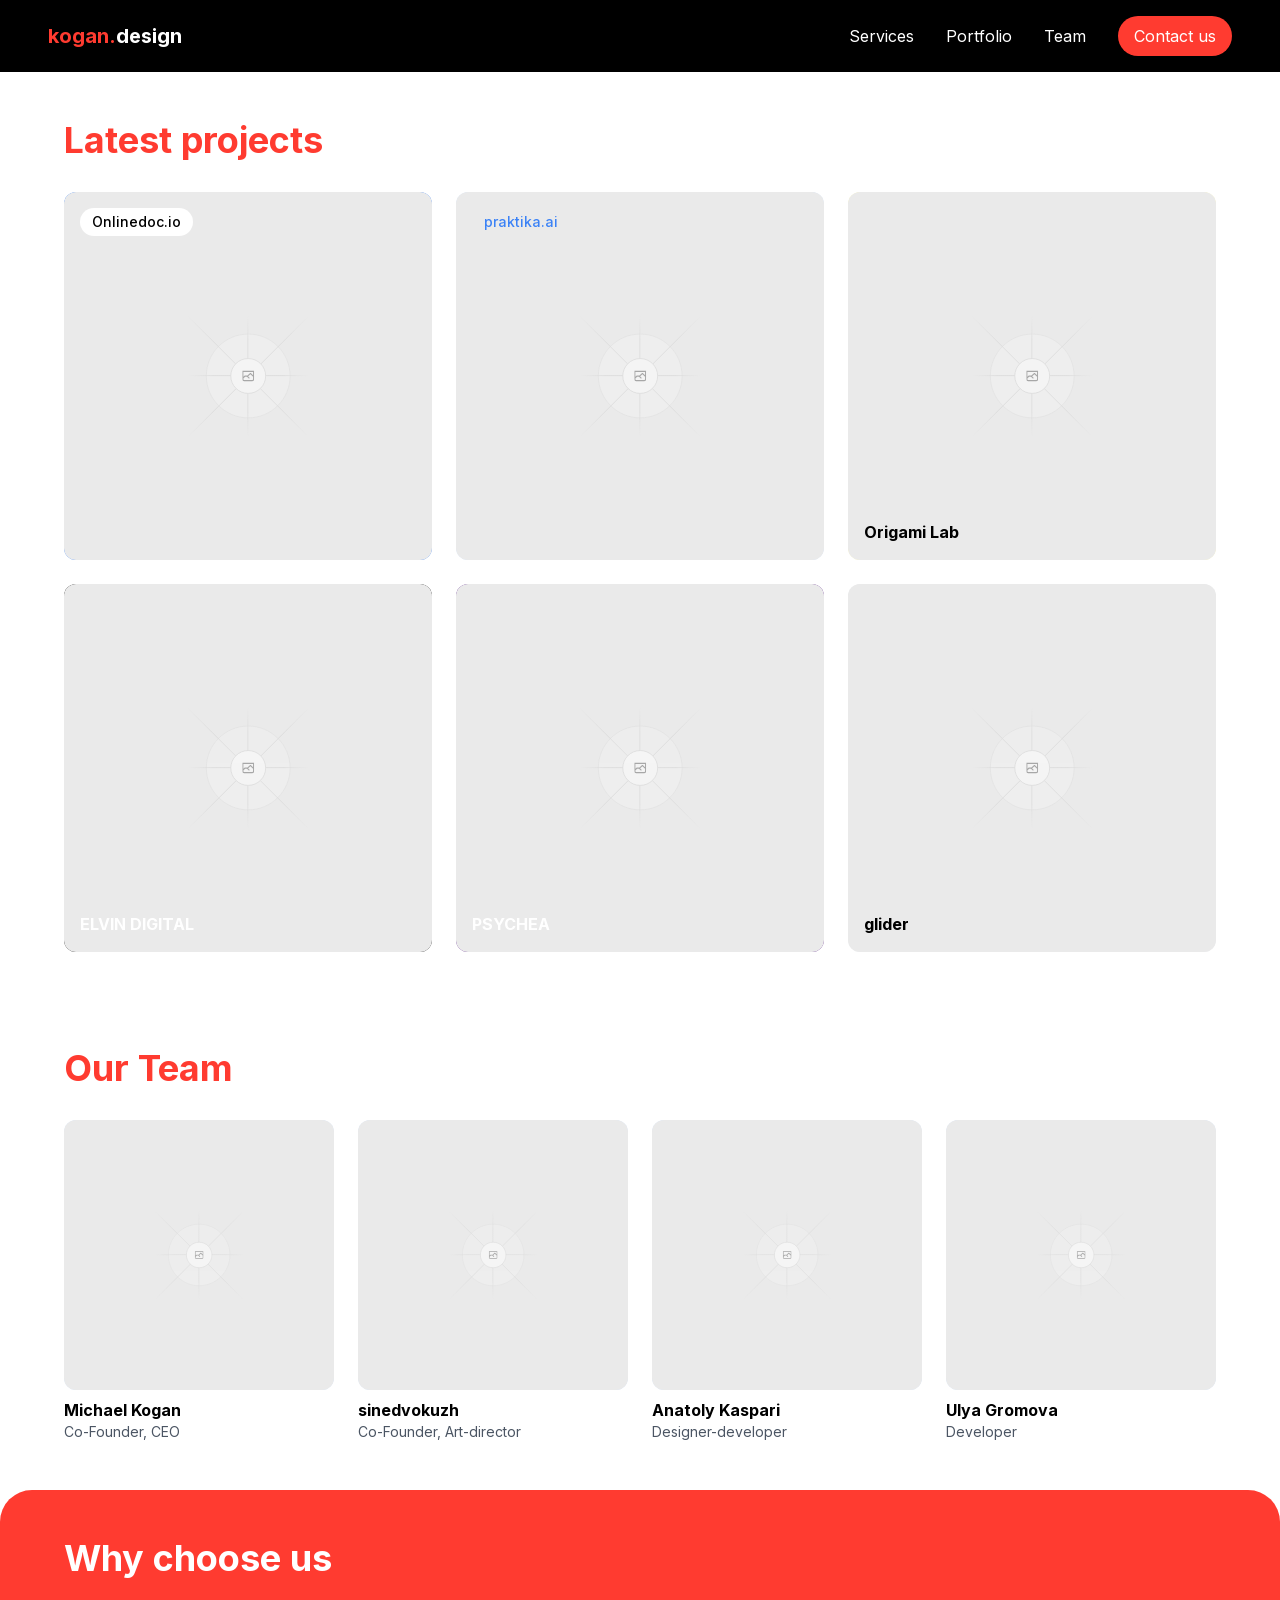
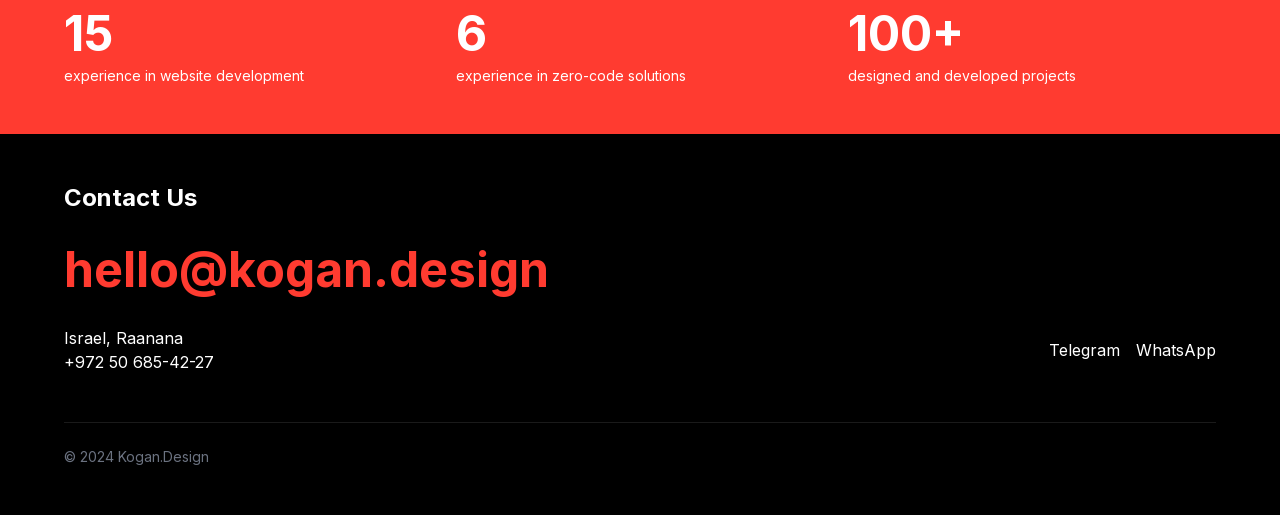
<file: index.html>
<!DOCTYPE html><html lang="en"><head><meta charSet="utf-8"/><meta name="viewport" content="width=device-width, initial-scale=1"/><link rel="preload" href="/_next/static/media/a34f9d1faa5f3315-s.p.woff2" as="font" crossorigin="" type="font/woff2"/><link rel="stylesheet" href="/_next/static/css/bc9a15a57df0d756.css" data-precedence="next"/><link rel="preload" as="script" fetchPriority="low" href="/_next/static/chunks/webpack-d6abbf1fcfdef890.js"/><script src="/_next/static/chunks/4bd1b696-5b6c0ccbd3c0c9ab.js" async=""></script><script src="/_next/static/chunks/684-91835b1cd9d457e6.js" async=""></script><script src="/_next/static/chunks/main-app-db57ce0397e042a6.js" async=""></script><script src="/_next/static/chunks/992-8bf05438ea2764ae.js" async=""></script><script src="/_next/static/chunks/app/page-fc2e5bd6ee2ef781.js" async=""></script><meta name="next-size-adjust" content=""/><title>Kogan.Design - Zero-Code Solutions</title><meta name="description" content="Best zero-code solutions for your business"/><meta name="generator" content="v0.dev"/><script src="/_next/static/chunks/polyfills-42372ed130431b0a.js" noModule=""></script><meta charset="UTF-8"/></head><body class="__className_d65c78"><main class="min-h-screen"><header class="bg-black text-white py-4 px-6 md:px-12 flex justify-between items-center"><div class="flex items-center"><span class="text-xl font-bold"><span class="text-red-500">kogan.</span>design</span></div><nav class="hidden md:flex items-center space-x-8"><a class="text-white hover:text-gray-300" href="#services">Services</a><a class="text-white hover:text-gray-300" href="#portfolio">Portfolio</a><a class="text-white hover:text-gray-300" href="#team">Team</a><a class="bg-red-500 text-white px-4 py-2 rounded-full hover:bg-red-600 transition" href="#contact">Contact us</a></nav><button class="md:hidden text-white"><svg xmlns="http://www.w3.org/2000/svg" class="h-6 w-6" fill="none" viewBox="0 0 24 24" stroke="currentColor"><path stroke-linecap="round" stroke-linejoin="round" stroke-width="2" d="M4 6h16M4 12h16M4 18h16"></path></svg></button></header><section class="bg-black text-white py-16 px-6 md:px-12 rounded-b-3xl" id="hero-section" style="display:none;"><div class="max-w-6xl mx-auto"><h1 class="text-4xl md:text-6xl font-bold mb-6">Best <span class="text-red-500">zero-code</span> solutions for your<!-- --> <span class="text-white">business</span></h1><div class="flex flex-wrap items-center gap-3 mt-8 mb-12"><div class="bg-yellow-500 text-black rounded-full px-3 py-1 text-sm font-medium">Tilda Solutions</div><div class="bg-white text-black rounded-full w-8 h-8 flex items-center justify-center"><span class="font-bold">W</span></div><div class="bg-blue-600 text-white rounded-full w-8 h-8 flex items-center justify-center"><span class="font-bold">FB</span></div></div></div></section><section class="bg-red-500 text-white py-12 px-6 md:px-12" id="features-section" style="display:none;"><div class="max-w-6xl mx-auto"><h2 class="text-3xl md:text-4xl font-bold mb-8">Why choose zero-code solutions</h2><div class="grid grid-cols-1 md:grid-cols-2 lg:grid-cols-4 gap-6"><div class="bg-white text-black p-6 rounded-xl"><svg xmlns="http://www.w3.org/2000/svg" width="24" height="24" viewBox="0 0 24 24" fill="none" stroke="currentColor" stroke-width="2" stroke-linecap="round" stroke-linejoin="round" class="lucide lucide-arrow-up-right text-red-500 mb-4 h-8 w-8"><path d="M7 7h10v10"></path><path d="M7 17 17 7"></path></svg><h3 class="text-xl font-bold text-red-500 mb-2">Fast development</h3><p class="text-sm">We can launch a landing page or a small website within a week.</p></div><div class="bg-white text-black p-6 rounded-xl"><svg xmlns="http://www.w3.org/2000/svg" width="24" height="24" viewBox="0 0 24 24" fill="none" stroke="currentColor" stroke-width="2" stroke-linecap="round" stroke-linejoin="round" class="lucide lucide-x text-red-500 mb-4 h-8 w-8"><path d="M18 6 6 18"></path><path d="m6 6 12 12"></path></svg><h3 class="text-xl font-bold text-red-500 mb-2">Full flexibility</h3><p class="text-sm">Tailored development with all the features you need.</p></div><div class="bg-white text-black p-6 rounded-xl"><svg xmlns="http://www.w3.org/2000/svg" width="24" height="24" viewBox="0 0 24 24" fill="none" stroke="currentColor" stroke-width="2" stroke-linecap="round" stroke-linejoin="round" class="lucide lucide-sun text-red-500 mb-4 h-8 w-8"><circle cx="12" cy="12" r="4"></circle><path d="M12 2v2"></path><path d="M12 20v2"></path><path d="m4.93 4.93 1.41 1.41"></path><path d="m17.66 17.66 1.41 1.41"></path><path d="M2 12h2"></path><path d="M20 12h2"></path><path d="m6.34 17.66-1.41 1.41"></path><path d="m19.07 4.93-1.41 1.41"></path></svg><h3 class="text-xl font-bold text-red-500 mb-2">Modern design</h3><p class="text-sm">Our team uses contemporary approaches to design.</p></div><div class="bg-white text-black p-6 rounded-xl"><svg xmlns="http://www.w3.org/2000/svg" width="24" height="24" viewBox="0 0 24 24" fill="none" stroke="currentColor" stroke-width="2" stroke-linecap="round" stroke-linejoin="round" class="lucide lucide-clock text-red-500 mb-4 h-8 w-8"><circle cx="12" cy="12" r="10"></circle><polyline points="12 6 12 12 16 14"></polyline></svg><h3 class="text-xl font-bold text-red-500 mb-2">Simple maintenance</h3><p class="text-sm">You can support your website yourself or leave it to us.</p></div></div></div></section><section class="bg-black text-white py-12 px-6 md:px-12" id="services-section" style="display:none;"><div class="max-w-6xl mx-auto"><h2 class="text-3xl md:text-4xl font-bold mb-8">What we do</h2><div class="grid grid-cols-1 md:grid-cols-3 gap-6"><div class="border border-white/20 p-6 rounded-xl"><h3 class="text-xl font-bold text-red-500 mb-6">Landing page</h3><p class="text-4xl font-bold mb-2">1500$</p><p class="text-sm text-gray-400">From</p></div><div class="border border-white/20 p-6 rounded-xl"><h3 class="text-xl font-bold text-red-500 mb-6">Small website</h3><p class="text-4xl font-bold mb-2">2000$</p><p class="text-sm text-gray-400">From</p></div><div class="border border-white/20 p-6 rounded-xl"><h3 class="text-xl font-bold text-red-500 mb-6">eShop</h3><p class="text-4xl font-bold mb-2">3000$</p><p class="text-sm text-gray-400">From</p></div></div></div></section><section class="py-12 px-6 md:px-12"><div class="max-w-6xl mx-auto"><h2 class="text-3xl md:text-4xl font-bold mb-8 text-red-500">Latest projects</h2><div class="grid grid-cols-1 md:grid-cols-2 lg:grid-cols-3 gap-6"><div class="rounded-xl overflow-hidden relative bg-blue-500 aspect-square"><div class="absolute top-4 left-4 bg-white text-black px-3 py-1 rounded-full text-sm font-medium">Onlinedoc.io</div><img alt="Onlinedoc.io project" loading="lazy" width="400" height="400" decoding="async" data-nimg="1" class="w-full h-full object-cover" style="color:transparent" src="/placeholder.svg?height=400&amp;width=400"/></div><div class="rounded-xl overflow-hidden relative bg-blue-100 aspect-square"><div class="absolute top-4 left-4 text-blue-500 px-3 py-1 rounded-full text-sm font-medium">praktika.ai</div><img alt="Praktika.ai project" loading="lazy" width="400" height="400" decoding="async" data-nimg="1" class="w-full h-full object-cover" style="color:transparent" src="/placeholder.svg?height=400&amp;width=400"/></div><div class="rounded-xl overflow-hidden relative bg-yellow-100 aspect-square"><img alt="Origami Lab project" loading="lazy" width="400" height="400" decoding="async" data-nimg="1" class="w-full h-full object-cover" style="color:transparent" src="/placeholder.svg?height=400&amp;width=400"/><div class="absolute bottom-4 left-4 text-black font-bold">Origami Lab</div></div><div class="rounded-xl overflow-hidden relative bg-black aspect-square"><img alt="Elvin Digital project" loading="lazy" width="400" height="400" decoding="async" data-nimg="1" class="w-full h-full object-cover" style="color:transparent" src="/placeholder.svg?height=400&amp;width=400"/><div class="absolute bottom-4 left-4 text-white font-bold">ELVIN DIGITAL</div></div><div class="rounded-xl overflow-hidden relative bg-purple-900 aspect-square"><img alt="Psychea project" loading="lazy" width="400" height="400" decoding="async" data-nimg="1" class="w-full h-full object-cover" style="color:transparent" src="/placeholder.svg?height=400&amp;width=400"/><div class="absolute bottom-4 left-4 text-white font-bold">PSYCHEA</div></div><div class="rounded-xl overflow-hidden relative bg-gray-100 aspect-square"><img alt="Glider project" loading="lazy" width="400" height="400" decoding="async" data-nimg="1" class="w-full h-full object-cover" style="color:transparent" src="/placeholder.svg?height=400&amp;width=400"/><div class="absolute bottom-4 left-4 text-black font-bold">glider</div></div></div></div></section><section class="py-12 px-6 md:px-12" id="team"><div class="max-w-6xl mx-auto"><h2 class="text-3xl md:text-4xl font-bold mb-8 text-red-500">Our Team</h2><div class="grid grid-cols-2 md:grid-cols-4 gap-6"><div class="group relative"><div class="aspect-square rounded-xl overflow-hidden bg-blue-100"><img alt="Michael Kogan" loading="lazy" width="300" height="300" decoding="async" data-nimg="1" class="w-full h-full object-cover" style="color:transparent" src="/placeholder.svg?height=300&amp;width=300"/></div><div class="mt-2"><h3 class="font-bold">Michael Kogan</h3><p class="text-sm text-gray-600">Co-Founder, CEO</p></div></div><div class="group relative"><div class="aspect-square rounded-xl overflow-hidden bg-blue-100"><img alt="sinedvokuzh" loading="lazy" width="300" height="300" decoding="async" data-nimg="1" class="w-full h-full object-cover" style="color:transparent" src="/placeholder.svg?height=300&amp;width=300"/></div><div class="mt-2"><h3 class="font-bold">sinedvokuzh</h3><p class="text-sm text-gray-600">Co-Founder, Art-director</p></div></div><div class="group relative"><div class="aspect-square rounded-xl overflow-hidden bg-blue-100"><img alt="Anatoly Kaspari" loading="lazy" width="300" height="300" decoding="async" data-nimg="1" class="w-full h-full object-cover" style="color:transparent" src="/placeholder.svg?height=300&amp;width=300"/></div><div class="mt-2"><h3 class="font-bold">Anatoly Kaspari</h3><p class="text-sm text-gray-600">Designer-developer</p></div></div><div class="group relative"><div class="aspect-square rounded-xl overflow-hidden bg-blue-100"><img alt="Ulya Gromova" loading="lazy" width="300" height="300" decoding="async" data-nimg="1" class="w-full h-full object-cover" style="color:transparent" src="/placeholder.svg?height=300&amp;width=300"/></div><div class="mt-2"><h3 class="font-bold">Ulya Gromova</h3><p class="text-sm text-gray-600">Developer</p></div></div></div></div></section><section class="bg-red-500 text-white py-12 px-6 md:px-12 rounded-t-3xl"><div class="max-w-6xl mx-auto"><h2 class="text-3xl md:text-4xl font-bold mb-8">Why choose us</h2><div class="grid grid-cols-1 md:grid-cols-3 gap-6"><div class="bg-transparent"><p class="text-5xl font-bold mb-2">15</p><p class="text-sm">experience in website development</p></div><div class="bg-transparent"><p class="text-5xl font-bold mb-2">6</p><p class="text-sm">experience in zero-code solutions</p></div><div class="bg-transparent"><p class="text-5xl font-bold mb-2">100+</p><p class="text-sm">designed and developed projects</p></div></div></div></section><footer class="bg-black text-white py-12 px-6 md:px-12" id="contact"><div class="max-w-6xl mx-auto"><h2 class="text-2xl font-bold mb-8">Contact Us</h2><a href="mailto:hello@kogan.design" class="text-red-500 text-3xl md:text-5xl font-bold block mb-8">hello@kogan.design</a><div class="flex flex-col md:flex-row justify-between items-start md:items-center"><div class="mb-4 md:mb-0"><p>Israel, Raanana</p><p>+972 50 685-42-27</p></div><div class="flex space-x-4"><a href="#" class="text-white hover:text-red-500">Telegram</a><a href="#" class="text-white hover:text-red-500">WhatsApp</a></div></div><div class="mt-12 pt-6 border-t border-white/10 text-sm text-gray-500">© 2024 Kogan.Design</div></div></footer></main>
<script>
document.addEventListener("DOMContentLoaded", function () {
  fetch("/admin/get-content.php")
    .then(res => res.json())
    .then(data => {
      // Hero Title
      const heroSection = document.getElementById("hero-section");
      if(heroSection) heroSection.style.display = "";
      // Hero Title
      const heroTitle = document.querySelector("h1");
      if (heroTitle) {
        heroTitle.innerHTML = data.hero.title.replace("zero-code", "<span class='text-red-500'>zero-code</span>").replace("business", "<span class='text-white'>business</span>");
      }
      // Hero Tags
      const heroTags = document.querySelectorAll(".flex.flex-wrap .rounded-full");
      if (heroTags.length >= 3) {
        heroTags[0].textContent = data.hero.tags[0] || "Tilda Solutions";
        heroTags[1].querySelector("span").textContent = data.hero.tags[1] || "W";
        heroTags[2].querySelector("span").textContent = data.hero.tags[2] || "FB";
      }
      // Features
      const featuresSection = document.getElementById("features-section");
      if(featuresSection) featuresSection.style.display = "";
      const featureTitles = document.querySelectorAll("section.bg-red-500 h3");
      const featureTexts = document.querySelectorAll("section.bg-red-500 p.text-sm");
      data.features.forEach((f, i) => {
        if (featureTitles[i]) featureTitles[i].textContent = f.title || featureTitles[i].textContent;
        if (featureTexts[i]) featureTexts[i].textContent = f.text || featureTexts[i].textContent;
      });
      // Services
      const servicesSection = document.getElementById("services-section");
      if(servicesSection) servicesSection.style.display = "";
      const serviceBoxes = document.querySelectorAll("section.bg-black .grid > div");
      data.services.forEach((s, i) => {
        if (serviceBoxes[i]) {
          const h3 = serviceBoxes[i].querySelector("h3");
          const price = serviceBoxes[i].querySelector("p.text-4xl");
          if (h3) h3.textContent = s.title;
          if (price) price.textContent = s.price;
        }
      });
      // Why choose us
      const whySection = document.querySelector('section.bg-red-500.rounded-t-3xl .grid');
      if (whySection && data.why && data.why.length) {
        whySection.innerHTML = '';
        data.why.forEach(function(w) {
          const color = w.color || 'bg-transparent';
          const icon = w.icon || '';
          const number = w.number || '';
          const text = w.text || '';
          whySection.innerHTML += `<div class="${color} p-6 rounded-xl">
            ${icon ? `<span class='d-block mb-2'><i class='${icon}'></i></span>` : ''}
            <p class='text-5xl font-bold mb-2'>${number}</p>
            <p class='text-sm'>${text}</p>
          </div>`;
        });
      }
      // Why choose us title
      const whyTitle = document.querySelector('section.bg-red-500.rounded-t-3xl h2');
      if(whyTitle && data.why_title) whyTitle.textContent = data.why_title;
    })
    .catch(err => console.error("Failed to load content.json", err));
});
</script>
</body></html>
</file>
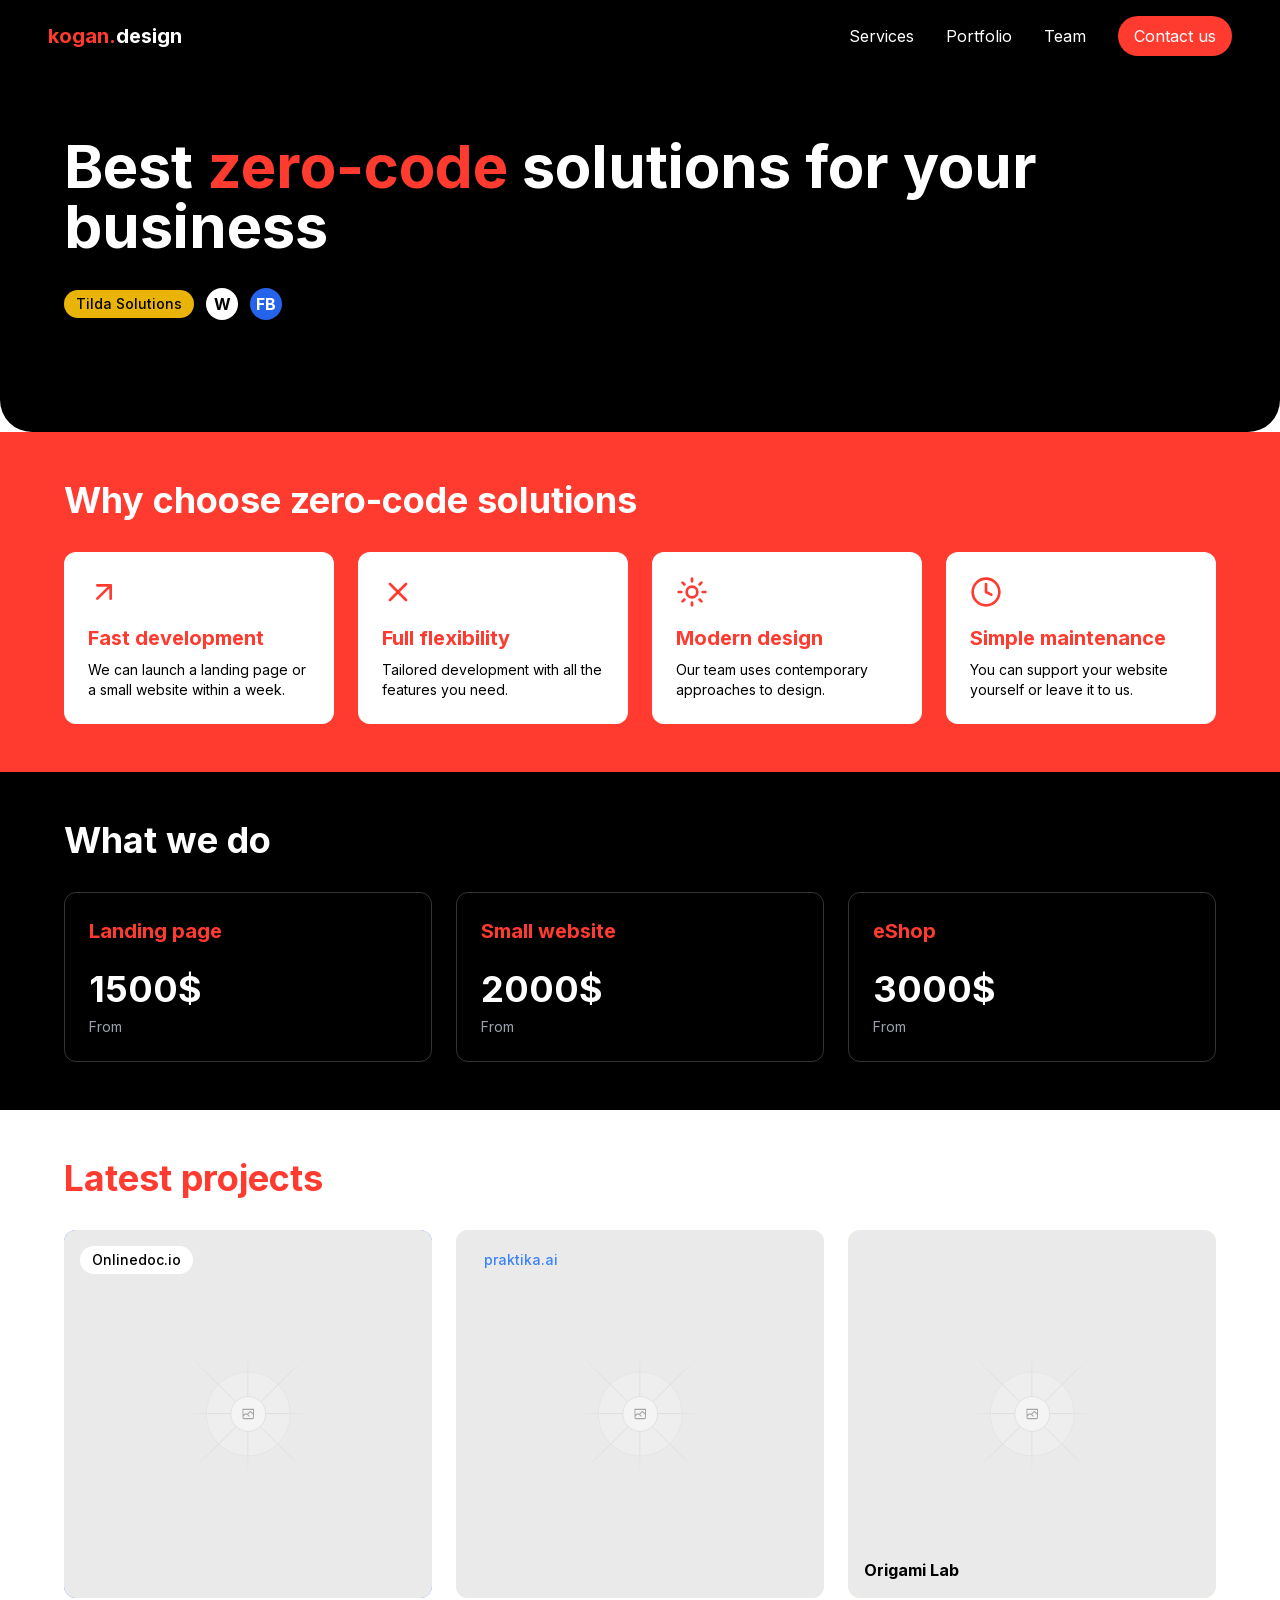
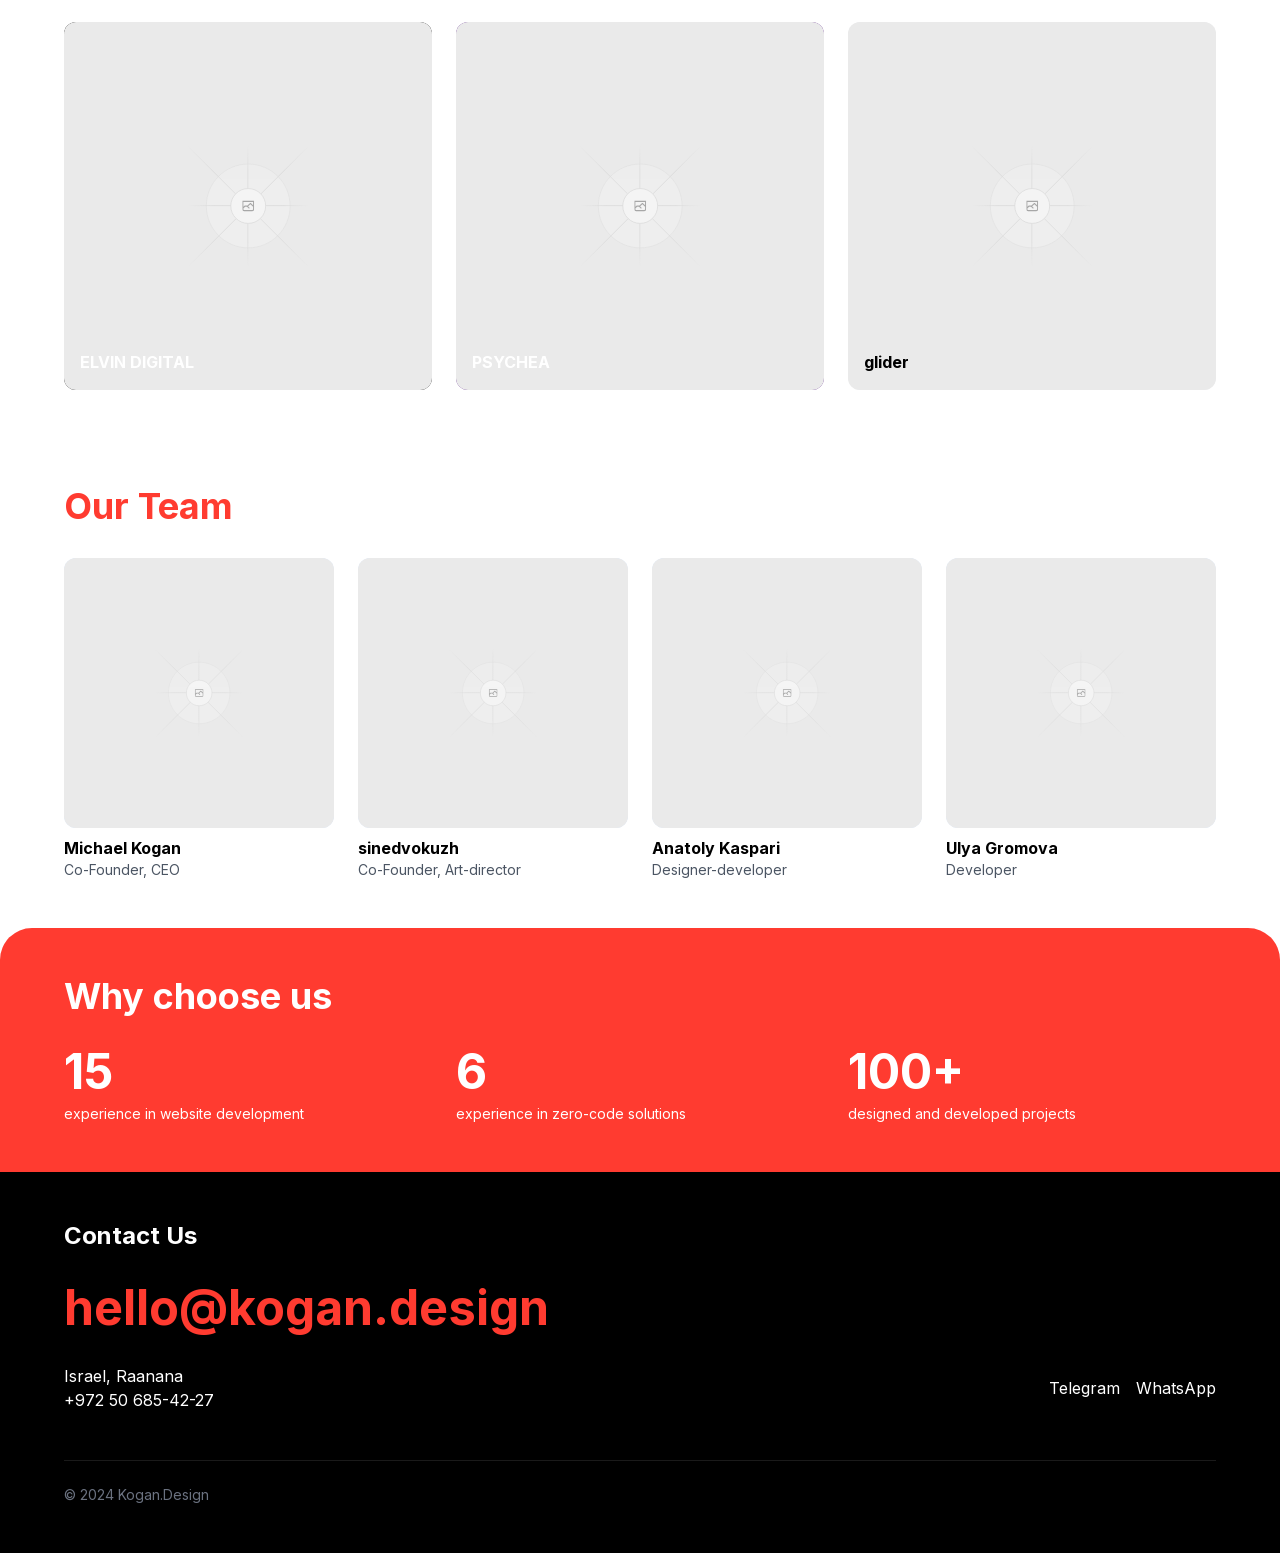
<file: index.bak.html>
<!DOCTYPE html><html lang="en"><head><meta charSet="utf-8"/><meta name="viewport" content="width=device-width, initial-scale=1"/><link rel="preload" href="/_next/static/media/a34f9d1faa5f3315-s.p.woff2" as="font" crossorigin="" type="font/woff2"/><link rel="stylesheet" href="/_next/static/css/bc9a15a57df0d756.css" data-precedence="next"/><link rel="preload" as="script" fetchPriority="low" href="/_next/static/chunks/webpack-d6abbf1fcfdef890.js"/><script src="/_next/static/chunks/4bd1b696-5b6c0ccbd3c0c9ab.js" async=""></script><script src="/_next/static/chunks/684-91835b1cd9d457e6.js" async=""></script><script src="/_next/static/chunks/main-app-db57ce0397e042a6.js" async=""></script><script src="/_next/static/chunks/992-8bf05438ea2764ae.js" async=""></script><script src="/_next/static/chunks/app/page-fc2e5bd6ee2ef781.js" async=""></script><meta name="next-size-adjust" content=""/><title>Kogan.Design - Zero-Code Solutions</title><meta name="description" content="Best zero-code solutions for your business"/><meta name="generator" content="v0.dev"/><script src="/_next/static/chunks/polyfills-42372ed130431b0a.js" noModule=""></script></head><body class="__className_d65c78"><main class="min-h-screen"><header class="bg-black text-white py-4 px-6 md:px-12 flex justify-between items-center"><div class="flex items-center"><span class="text-xl font-bold"><span class="text-red-500">kogan.</span>design</span></div><nav class="hidden md:flex items-center space-x-8"><a class="text-white hover:text-gray-300" href="#services">Services</a><a class="text-white hover:text-gray-300" href="#portfolio">Portfolio</a><a class="text-white hover:text-gray-300" href="#team">Team</a><a class="bg-red-500 text-white px-4 py-2 rounded-full hover:bg-red-600 transition" href="#contact">Contact us</a></nav><button class="md:hidden text-white"><svg xmlns="http://www.w3.org/2000/svg" class="h-6 w-6" fill="none" viewBox="0 0 24 24" stroke="currentColor"><path stroke-linecap="round" stroke-linejoin="round" stroke-width="2" d="M4 6h16M4 12h16M4 18h16"></path></svg></button></header><section class="bg-black text-white py-16 px-6 md:px-12 rounded-b-3xl"><div class="max-w-6xl mx-auto"><h1 class="text-4xl md:text-6xl font-bold mb-6">Best <span class="text-red-500">zero-code</span> solutions for your<!-- --> <span class="text-white">business</span></h1><div class="flex flex-wrap items-center gap-3 mt-8 mb-12"><div class="bg-yellow-500 text-black rounded-full px-3 py-1 text-sm font-medium">Tilda Solutions</div><div class="bg-white text-black rounded-full w-8 h-8 flex items-center justify-center"><span class="font-bold">W</span></div><div class="bg-blue-600 text-white rounded-full w-8 h-8 flex items-center justify-center"><span class="font-bold">FB</span></div></div></div></section><section class="bg-red-500 text-white py-12 px-6 md:px-12" id="features-section">
  <div class="max-w-6xl mx-auto">
    <h2 class="text-3xl md:text-4xl font-bold mb-8">Why choose zero-code solutions</h2>
    <div id="features-container" class="grid grid-cols-1 md:grid-cols-2 lg:grid-cols-4 gap-6">
      <!-- ბოქსები ჩაიტვირთება JS-ით -->
    </div>
  </div>
</section><section class="bg-black text-white py-12 px-6 md:px-12"><div class="max-w-6xl mx-auto"><h2 class="text-3xl md:text-4xl font-bold mb-8">What we do</h2><div class="grid grid-cols-1 md:grid-cols-3 gap-6"><div class="border border-white/20 p-6 rounded-xl"><h3 class="text-xl font-bold text-red-500 mb-6">Landing page</h3><p class="text-4xl font-bold mb-2">1500$</p><p class="text-sm text-gray-400">From</p></div><div class="border border-white/20 p-6 rounded-xl"><h3 class="text-xl font-bold text-red-500 mb-6">Small website</h3><p class="text-4xl font-bold mb-2">2000$</p><p class="text-sm text-gray-400">From</p></div><div class="border border-white/20 p-6 rounded-xl"><h3 class="text-xl font-bold text-red-500 mb-6">eShop</h3><p class="text-4xl font-bold mb-2">3000$</p><p class="text-sm text-gray-400">From</p></div></div></div></section><section class="py-12 px-6 md:px-12"><div class="max-w-6xl mx-auto"><h2 class="text-3xl md:text-4xl font-bold mb-8 text-red-500">Latest projects</h2><div class="grid grid-cols-1 md:grid-cols-2 lg:grid-cols-3 gap-6"><div class="rounded-xl overflow-hidden relative bg-blue-500 aspect-square"><div class="absolute top-4 left-4 bg-white text-black px-3 py-1 rounded-full text-sm font-medium">Onlinedoc.io</div><img alt="Onlinedoc.io project" loading="lazy" width="400" height="400" decoding="async" data-nimg="1" class="w-full h-full object-cover" style="color:transparent" src="/placeholder.svg?height=400&amp;width=400"/></div><div class="rounded-xl overflow-hidden relative bg-blue-100 aspect-square"><div class="absolute top-4 left-4 text-blue-500 px-3 py-1 rounded-full text-sm font-medium">praktika.ai</div><img alt="Praktika.ai project" loading="lazy" width="400" height="400" decoding="async" data-nimg="1" class="w-full h-full object-cover" style="color:transparent" src="/placeholder.svg?height=400&amp;width=400"/></div><div class="rounded-xl overflow-hidden relative bg-yellow-100 aspect-square"><img alt="Origami Lab project" loading="lazy" width="400" height="400" decoding="async" data-nimg="1" class="w-full h-full object-cover" style="color:transparent" src="/placeholder.svg?height=400&amp;width=400"/><div class="absolute bottom-4 left-4 text-black font-bold">Origami Lab</div></div><div class="rounded-xl overflow-hidden relative bg-black aspect-square"><img alt="Elvin Digital project" loading="lazy" width="400" height="400" decoding="async" data-nimg="1" class="w-full h-full object-cover" style="color:transparent" src="/placeholder.svg?height=400&amp;width=400"/><div class="absolute bottom-4 left-4 text-white font-bold">ELVIN DIGITAL</div></div><div class="rounded-xl overflow-hidden relative bg-purple-900 aspect-square"><img alt="Psychea project" loading="lazy" width="400" height="400" decoding="async" data-nimg="1" class="w-full h-full object-cover" style="color:transparent" src="/placeholder.svg?height=400&amp;width=400"/><div class="absolute bottom-4 left-4 text-white font-bold">PSYCHEA</div></div><div class="rounded-xl overflow-hidden relative bg-gray-100 aspect-square"><img alt="Glider project" loading="lazy" width="400" height="400" decoding="async" data-nimg="1" class="w-full h-full object-cover" style="color:transparent" src="/placeholder.svg?height=400&amp;width=400"/><div class="absolute bottom-4 left-4 text-black font-bold">glider</div></div></div></div></section><section class="py-12 px-6 md:px-12" id="team"><div class="max-w-6xl mx-auto"><h2 class="text-3xl md:text-4xl font-bold mb-8 text-red-500">Our Team</h2><div class="grid grid-cols-2 md:grid-cols-4 gap-6"><div class="group relative"><div class="aspect-square rounded-xl overflow-hidden bg-blue-100"><img alt="Michael Kogan" loading="lazy" width="300" height="300" decoding="async" data-nimg="1" class="w-full h-full object-cover" style="color:transparent" src="/placeholder.svg?height=300&amp;width=300"/></div><div class="mt-2"><h3 class="font-bold">Michael Kogan</h3><p class="text-sm text-gray-600">Co-Founder, CEO</p></div></div><div class="group relative"><div class="aspect-square rounded-xl overflow-hidden bg-blue-100"><img alt="sinedvokuzh" loading="lazy" width="300" height="300" decoding="async" data-nimg="1" class="w-full h-full object-cover" style="color:transparent" src="/placeholder.svg?height=300&amp;width=300"/></div><div class="mt-2"><h3 class="font-bold">sinedvokuzh</h3><p class="text-sm text-gray-600">Co-Founder, Art-director</p></div></div><div class="group relative"><div class="aspect-square rounded-xl overflow-hidden bg-blue-100"><img alt="Anatoly Kaspari" loading="lazy" width="300" height="300" decoding="async" data-nimg="1" class="w-full h-full object-cover" style="color:transparent" src="/placeholder.svg?height=300&amp;width=300"/></div><div class="mt-2"><h3 class="font-bold">Anatoly Kaspari</h3><p class="text-sm text-gray-600">Designer-developer</p></div></div><div class="group relative"><div class="aspect-square rounded-xl overflow-hidden bg-blue-100"><img alt="Ulya Gromova" loading="lazy" width="300" height="300" decoding="async" data-nimg="1" class="w-full h-full object-cover" style="color:transparent" src="/placeholder.svg?height=300&amp;width=300"/></div><div class="mt-2"><h3 class="font-bold">Ulya Gromova</h3><p class="text-sm text-gray-600">Developer</p></div></div></div></div></section><section class="bg-red-500 text-white py-12 px-6 md:px-12 rounded-t-3xl"><div class="max-w-6xl mx-auto"><h2 class="text-3xl md:text-4xl font-bold mb-8">Why choose us</h2><div class="grid grid-cols-1 md:grid-cols-3 gap-6"><div class="bg-transparent"><p class="text-5xl font-bold mb-2">15</p><p class="text-sm">experience in website development</p></div><div class="bg-transparent"><p class="text-5xl font-bold mb-2">6</p><p class="text-sm">experience in zero-code solutions</p></div><div class="bg-transparent"><p class="text-5xl font-bold mb-2">100+</p><p class="text-sm">designed and developed projects</p></div></div></div></section><footer class="bg-black text-white py-12 px-6 md:px-12" id="contact"><div class="max-w-6xl mx-auto"><h2 class="text-2xl font-bold mb-8">Contact Us</h2><a href="mailto:hello@kogan.design" class="text-red-500 text-3xl md:text-5xl font-bold block mb-8">hello@kogan.design</a><div class="flex flex-col md:flex-row justify-between items-start md:items-center"><div class="mb-4 md:mb-0"><p>Israel, Raanana</p><p>+972 50 685-42-27</p></div><div class="flex space-x-4"><a href="#" class="text-white hover:text-red-500">Telegram</a><a href="#" class="text-white hover:text-red-500">WhatsApp</a></div></div><div class="mt-12 pt-6 border-t border-white/10 text-sm text-gray-500">© 2024 Kogan.Design</div></div></footer></main><script src="/_next/static/chunks/webpack-d6abbf1fcfdef890.js" async=""></script><script>(self.__next_f=self.__next_f||[]).push([0])</script><script>self.__next_f.push([1,"1:\"$Sreact.fragment\"\n2:I[7555,[],\"\"]\n3:I[1295,[],\"\"]\n4:I[6874,[\"992\",\"static/chunks/992-8bf05438ea2764ae.js\",\"974\",\"static/chunks/app/page-fc2e5bd6ee2ef781.js\"],\"\"]\n5:I[3063,[\"992\",\"static/chunks/992-8bf05438ea2764ae.js\",\"974\",\"static/chunks/app/page-fc2e5bd6ee2ef781.js\"],\"Image\"]\n6:I[9665,[],\"OutletBoundary\"]\n9:I[9665,[],\"ViewportBoundary\"]\nb:I[9665,[],\"MetadataBoundary\"]\nd:I[6614,[],\"\"]\n:HL[\"/_next/static/media/a34f9d1faa5f3315-s.p.woff2\",\"font\",{\"crossOrigin\":\"\",\"type\":\"font/woff2\"}]\n:HL[\"/_next/static/css/bc9a15a57df0d756.css\",\"style\"]\n"])</script><script>self.__next_f.push([1,"0:{\"P\":null,\"b\":\"OIUizwhhCdaPB0qslIHev\",\"p\":\"\",\"c\":[\"\",\"\"],\"i\":false,\"f\":[[[\"\",{\"children\":[\"__PAGE__\",{}]},\"$undefined\",\"$undefined\",true],[\"\",[\"$\",\"$1\",\"c\",{\"children\":[[[\"$\",\"link\",\"0\",{\"rel\":\"stylesheet\",\"href\":\"/_next/static/css/bc9a15a57df0d756.css\",\"precedence\":\"next\",\"crossOrigin\":\"$undefined\",\"nonce\":\"$undefined\"}]],[\"$\",\"html\",null,{\"lang\":\"en\",\"children\":[\"$\",\"body\",null,{\"className\":\"__className_d65c78\",\"children\":[\"$\",\"$L2\",null,{\"parallelRouterKey\":\"children\",\"error\":\"$undefined\",\"errorStyles\":\"$undefined\",\"errorScripts\":\"$undefined\",\"template\":[\"$\",\"$L3\",null,{}],\"templateStyles\":\"$undefined\",\"templateScripts\":\"$undefined\",\"notFound\":[[[\"$\",\"title\",null,{\"children\":\"404: This page could not be found.\"}],[\"$\",\"div\",null,{\"style\":{\"fontFamily\":\"system-ui,\\\"Segoe UI\\\",Roboto,Helvetica,Arial,sans-serif,\\\"Apple Color Emoji\\\",\\\"Segoe UI Emoji\\\"\",\"height\":\"100vh\",\"textAlign\":\"center\",\"display\":\"flex\",\"flexDirection\":\"column\",\"alignItems\":\"center\",\"justifyContent\":\"center\"},\"children\":[\"$\",\"div\",null,{\"children\":[[\"$\",\"style\",null,{\"dangerouslySetInnerHTML\":{\"__html\":\"body{color:#000;background:#fff;margin:0}.next-error-h1{border-right:1px solid rgba(0,0,0,.3)}@media (prefers-color-scheme:dark){body{color:#fff;background:#000}.next-error-h1{border-right:1px solid rgba(255,255,255,.3)}}\"}}],[\"$\",\"h1\",null,{\"className\":\"next-error-h1\",\"style\":{\"display\":\"inline-block\",\"margin\":\"0 20px 0 0\",\"padding\":\"0 23px 0 0\",\"fontSize\":24,\"fontWeight\":500,\"verticalAlign\":\"top\",\"lineHeight\":\"49px\"},\"children\":404}],[\"$\",\"div\",null,{\"style\":{\"display\":\"inline-block\"},\"children\":[\"$\",\"h2\",null,{\"style\":{\"fontSize\":14,\"fontWeight\":400,\"lineHeight\":\"49px\",\"margin\":0},\"children\":\"This page could not be found.\"}]}]]}]}]],[]],\"forbidden\":\"$undefined\",\"unauthorized\":\"$undefined\"}]}]}]]}],{\"children\":[\"__PAGE__\",[\"$\",\"$1\",\"c\",{\"children\":[[\"$\",\"main\",null,{\"className\":\"min-h-screen\",\"children\":[[\"$\",\"header\",null,{\"className\":\"bg-black text-white py-4 px-6 md:px-12 flex justify-between items-center\",\"children\":[[\"$\",\"div\",null,{\"className\":\"flex items-center\",\"children\":[\"$\",\"span\",null,{\"className\":\"text-xl font-bold\",\"children\":[[\"$\",\"span\",null,{\"className\":\"text-red-500\",\"children\":\"kogan.\"}],\"design\"]}]}],[\"$\",\"nav\",null,{\"className\":\"hidden md:flex items-center space-x-8\",\"children\":[[\"$\",\"$L4\",null,{\"href\":\"#services\",\"className\":\"text-white hover:text-gray-300\",\"children\":\"Services\"}],[\"$\",\"$L4\",null,{\"href\":\"#portfolio\",\"className\":\"text-white hover:text-gray-300\",\"children\":\"Portfolio\"}],[\"$\",\"$L4\",null,{\"href\":\"#team\",\"className\":\"text-white hover:text-gray-300\",\"children\":\"Team\"}],[\"$\",\"$L4\",null,{\"href\":\"#contact\",\"className\":\"bg-red-500 text-white px-4 py-2 rounded-full hover:bg-red-600 transition\",\"children\":\"Contact us\"}]]}],[\"$\",\"button\",null,{\"className\":\"md:hidden text-white\",\"children\":[\"$\",\"svg\",null,{\"xmlns\":\"http://www.w3.org/2000/svg\",\"className\":\"h-6 w-6\",\"fill\":\"none\",\"viewBox\":\"0 0 24 24\",\"stroke\":\"currentColor\",\"children\":[\"$\",\"path\",null,{\"strokeLinecap\":\"round\",\"strokeLinejoin\":\"round\",\"strokeWidth\":2,\"d\":\"M4 6h16M4 12h16M4 18h16\"}]}]}]]}],[\"$\",\"section\",null,{\"className\":\"bg-black text-white py-16 px-6 md:px-12 rounded-b-3xl\",\"children\":[\"$\",\"div\",null,{\"className\":\"max-w-6xl mx-auto\",\"children\":[[\"$\",\"h1\",null,{\"className\":\"text-4xl md:text-6xl font-bold mb-6\",\"children\":[\"Best \",[\"$\",\"span\",null,{\"className\":\"text-red-500\",\"children\":\"zero-code\"}],\" solutions for your\",\" \",[\"$\",\"span\",null,{\"className\":\"text-white\",\"children\":\"business\"}]]}],[\"$\",\"div\",null,{\"className\":\"flex flex-wrap items-center gap-3 mt-8 mb-12\",\"children\":[[\"$\",\"div\",null,{\"className\":\"bg-yellow-500 text-black rounded-full px-3 py-1 text-sm font-medium\",\"children\":\"Tilda Solutions\"}],[\"$\",\"div\",null,{\"className\":\"bg-white text-black rounded-full w-8 h-8 flex items-center justify-center\",\"children\":[\"$\",\"span\",null,{\"className\":\"font-bold\",\"children\":\"W\"}]}],[\"$\",\"div\",null,{\"className\":\"bg-blue-600 text-white rounded-full w-8 h-8 flex items-center justify-center\",\"children\":[\"$\",\"span\",null,{\"className\":\"font-bold\",\"children\":\"FB\"}]}]]}]]}]}],[\"$\",\"section\",null,{\"className\":\"bg-red-500 text-white py-12 px-6 md:px-12\",\"children\":[\"$\",\"div\",null,{\"className\":\"max-w-6xl mx-auto\",\"children\":[[\"$\",\"h2\",null,{\"className\":\"text-3xl md:text-4xl font-bold mb-8\",\"children\":\"Why choose zero-code solutions\"}],[\"$\",\"div\",null,{\"className\":\"grid grid-cols-1 md:grid-cols-2 lg:grid-cols-4 gap-6\",\"children\":[[\"$\",\"div\",null,{\"className\":\"bg-white text-black p-6 rounded-xl\",\"children\":[[\"$\",\"svg\",null,{\"ref\":\"$undefined\",\"xmlns\":\"http://www.w3.org/2000/svg\",\"width\":24,\"height\":24,\"viewBox\":\"0 0 24 24\",\"fill\":\"none\",\"stroke\":\"currentColor\",\"strokeWidth\":2,\"strokeLinecap\":\"round\",\"strokeLinejoin\":\"round\",\"className\":\"lucide lucide-arrow-up-right text-red-500 mb-4 h-8 w-8\",\"children\":[[\"$\",\"path\",\"1tivn9\",{\"d\":\"M7 7h10v10\"}],[\"$\",\"path\",\"1vkiza\",{\"d\":\"M7 17 17 7\"}],\"$undefined\"]}],[\"$\",\"h3\",null,{\"className\":\"text-xl font-bold text-red-500 mb-2\",\"children\":\"Fast development\"}],[\"$\",\"p\",null,{\"className\":\"text-sm\",\"children\":\"We can launch a landing page or a small website within a week.\"}]]}],[\"$\",\"div\",null,{\"className\":\"bg-white text-black p-6 rounded-xl\",\"children\":[[\"$\",\"svg\",null,{\"ref\":\"$undefined\",\"xmlns\":\"http://www.w3.org/2000/svg\",\"width\":24,\"height\":24,\"viewBox\":\"0 0 24 24\",\"fill\":\"none\",\"stroke\":\"currentColor\",\"strokeWidth\":2,\"strokeLinecap\":\"round\",\"strokeLinejoin\":\"round\",\"className\":\"lucide lucide-x text-red-500 mb-4 h-8 w-8\",\"children\":[[\"$\",\"path\",\"1bl5f8\",{\"d\":\"M18 6 6 18\"}],[\"$\",\"path\",\"d8bk6v\",{\"d\":\"m6 6 12 12\"}],\"$undefined\"]}],[\"$\",\"h3\",null,{\"className\":\"text-xl font-bold text-red-500 mb-2\",\"children\":\"Full flexibility\"}],[\"$\",\"p\",null,{\"className\":\"text-sm\",\"children\":\"Tailored development with all the features you need.\"}]]}],[\"$\",\"div\",null,{\"className\":\"bg-white text-black p-6 rounded-xl\",\"children\":[[\"$\",\"svg\",null,{\"ref\":\"$undefined\",\"xmlns\":\"http://www.w3.org/2000/svg\",\"width\":24,\"height\":24,\"viewBox\":\"0 0 24 24\",\"fill\":\"none\",\"stroke\":\"currentColor\",\"strokeWidth\":2,\"strokeLinecap\":\"round\",\"strokeLinejoin\":\"round\",\"className\":\"lucide lucide-sun text-red-500 mb-4 h-8 w-8\",\"children\":[[\"$\",\"circle\",\"4exip2\",{\"cx\":\"12\",\"cy\":\"12\",\"r\":\"4\"}],[\"$\",\"path\",\"tus03m\",{\"d\":\"M12 2v2\"}],[\"$\",\"path\",\"1lh1kg\",{\"d\":\"M12 20v2\"}],[\"$\",\"path\",\"149t6j\",{\"d\":\"m4.93 4.93 1.41 1.41\"}],[\"$\",\"path\",\"ptbguv\",{\"d\":\"m17.66 17.66 1.41 1.41\"}],[\"$\",\"path\",\"1t8f8n\",{\"d\":\"M2 12h2\"}],[\"$\",\"path\",\"1q8mjw\",{\"d\":\"M20 12h2\"}],[\"$\",\"path\",\"1m8zz5\",{\"d\":\"m6.34 17.66-1.41 1.41\"}],[\"$\",\"path\",\"1shlcs\",{\"d\":\"m19.07 4.93-1.41 1.41\"}],\"$undefined\"]}],[\"$\",\"h3\",null,{\"className\":\"text-xl font-bold text-red-500 mb-2\",\"children\":\"Modern design\"}],[\"$\",\"p\",null,{\"className\":\"text-sm\",\"children\":\"Our team uses contemporary approaches to design.\"}]]}],[\"$\",\"div\",null,{\"className\":\"bg-white text-black p-6 rounded-xl\",\"children\":[[\"$\",\"svg\",null,{\"ref\":\"$undefined\",\"xmlns\":\"http://www.w3.org/2000/svg\",\"width\":24,\"height\":24,\"viewBox\":\"0 0 24 24\",\"fill\":\"none\",\"stroke\":\"currentColor\",\"strokeWidth\":2,\"strokeLinecap\":\"round\",\"strokeLinejoin\":\"round\",\"className\":\"lucide lucide-clock text-red-500 mb-4 h-8 w-8\",\"children\":[[\"$\",\"circle\",\"1mglay\",{\"cx\":\"12\",\"cy\":\"12\",\"r\":\"10\"}],[\"$\",\"polyline\",\"68esgv\",{\"points\":\"12 6 12 12 16 14\"}],\"$undefined\"]}],[\"$\",\"h3\",null,{\"className\":\"text-xl font-bold text-red-500 mb-2\",\"children\":\"Simple maintenance\"}],[\"$\",\"p\",null,{\"className\":\"text-sm\",\"children\":\"You can support your website yourself or leave it to us.\"}]]}]]}]]}]}],[\"$\",\"section\",null,{\"className\":\"bg-black text-white py-12 px-6 md:px-12\",\"children\":[\"$\",\"div\",null,{\"className\":\"max-w-6xl mx-auto\",\"children\":[[\"$\",\"h2\",null,{\"className\":\"text-3xl md:text-4xl font-bold mb-8\",\"children\":\"What we do\"}],[\"$\",\"div\",null,{\"className\":\"grid grid-cols-1 md:grid-cols-3 gap-6\",\"children\":[[\"$\",\"div\",null,{\"className\":\"border border-white/20 p-6 rounded-xl\",\"children\":[[\"$\",\"h3\",null,{\"className\":\"text-xl font-bold text-red-500 mb-6\",\"children\":\"Landing page\"}],[\"$\",\"p\",null,{\"className\":\"text-4xl font-bold mb-2\",\"children\":\"1500$\"}],[\"$\",\"p\",null,{\"className\":\"text-sm text-gray-400\",\"children\":\"From\"}]]}],[\"$\",\"div\",null,{\"className\":\"border border-white/20 p-6 rounded-xl\",\"children\":[[\"$\",\"h3\",null,{\"className\":\"text-xl font-bold text-red-500 mb-6\",\"children\":\"Small website\"}],[\"$\",\"p\",null,{\"className\":\"text-4xl font-bold mb-2\",\"children\":\"2000$\"}],[\"$\",\"p\",null,{\"className\":\"text-sm text-gray-400\",\"children\":\"From\"}]]}],[\"$\",\"div\",null,{\"className\":\"border border-white/20 p-6 rounded-xl\",\"children\":[[\"$\",\"h3\",null,{\"className\":\"text-xl font-bold text-red-500 mb-6\",\"children\":\"eShop\"}],[\"$\",\"p\",null,{\"className\":\"text-4xl font-bold mb-2\",\"children\":\"3000$\"}],[\"$\",\"p\",null,{\"className\":\"text-sm text-gray-400\",\"children\":\"From\"}]]}]]}]]}]}],[\"$\",\"section\",null,{\"className\":\"py-12 px-6 md:px-12\",\"children\":[\"$\",\"div\",null,{\"className\":\"max-w-6xl mx-auto\",\"children\":[[\"$\",\"h2\",null,{\"className\":\"text-3xl md:text-4xl font-bold mb-8 text-red-500\",\"children\":\"Latest projects\"}],[\"$\",\"div\",null,{\"className\":\"grid grid-cols-1 md:grid-cols-2 lg:grid-cols-3 gap-6\",\"children\":[[\"$\",\"div\",null,{\"className\":\"rounded-xl overflow-hidden relative bg-blue-500 aspect-square\",\"children\":[[\"$\",\"div\",null,{\"className\":\"absolute top-4 left-4 bg-white text-black px-3 py-1 rounded-full text-sm font-medium\",\"children\":\"Onlinedoc.io\"}],[\"$\",\"$L5\",null,{\"src\":\"/placeholder.svg?height=400\u0026width=400\",\"alt\":\"Onlinedoc.io project\",\"width\":400,\"height\":400,\"className\":\"w-full h-full object-cover\"}]]}],[\"$\",\"div\",null,{\"className\":\"rounded-xl overflow-hidden relative bg-blue-100 aspect-square\",\"children\":[[\"$\",\"div\",null,{\"className\":\"absolute top-4 left-4 text-blue-500 px-3 py-1 rounded-full text-sm font-medium\",\"children\":\"praktika.ai\"}],[\"$\",\"$L5\",null,{\"src\":\"/placeholder.svg?height=400\u0026width=400\",\"alt\":\"Praktika.ai project\",\"width\":400,\"height\":400,\"className\":\"w-full h-full object-cover\"}]]}],[\"$\",\"div\",null,{\"className\":\"rounded-xl overflow-hidden relative bg-yellow-100 aspect-square\",\"children\":[[\"$\",\"$L5\",null,{\"src\":\"/placeholder.svg?height=400\u0026width=400\",\"alt\":\"Origami Lab project\",\"width\":400,\"height\":400,\"className\":\"w-full h-full object-cover\"}],[\"$\",\"div\",null,{\"className\":\"absolute bottom-4 left-4 text-black font-bold\",\"children\":\"Origami Lab\"}]]}],[\"$\",\"div\",null,{\"className\":\"rounded-xl overflow-hidden relative bg-black aspect-square\",\"children\":[[\"$\",\"$L5\",null,{\"src\":\"/placeholder.svg?height=400\u0026width=400\",\"alt\":\"Elvin Digital project\",\"width\":400,\"height\":400,\"className\":\"w-full h-full object-cover\"}],[\"$\",\"div\",null,{\"className\":\"absolute bottom-4 left-4 text-white font-bold\",\"children\":\"ELVIN DIGITAL\"}]]}],[\"$\",\"div\",null,{\"className\":\"rounded-xl overflow-hidden relative bg-purple-900 aspect-square\",\"children\":[[\"$\",\"$L5\",null,{\"src\":\"/placeholder.svg?height=400\u0026width=400\",\"alt\":\"Psychea project\",\"width\":400,\"height\":400,\"className\":\"w-full h-full object-cover\"}],[\"$\",\"div\",null,{\"className\":\"absolute bottom-4 left-4 text-white font-bold\",\"children\":\"PSYCHEA\"}]]}],[\"$\",\"div\",null,{\"className\":\"rounded-xl overflow-hidden relative bg-gray-100 aspect-square\",\"children\":[[\"$\",\"$L5\",null,{\"src\":\"/placeholder.svg?height=400\u0026width=400\",\"alt\":\"Glider project\",\"width\":400,\"height\":400,\"className\":\"w-full h-full object-cover\"}],[\"$\",\"div\",null,{\"className\":\"absolute bottom-4 left-4 text-black font-bold\",\"children\":\"glider\"}]]}]]}]]}]}],[\"$\",\"section\",null,{\"className\":\"py-12 px-6 md:px-12\",\"id\":\"team\",\"children\":[\"$\",\"div\",null,{\"className\":\"max-w-6xl mx-auto\",\"children\":[[\"$\",\"h2\",null,{\"className\":\"text-3xl md:text-4xl font-bold mb-8 text-red-500\",\"children\":\"Our Team\"}],[\"$\",\"div\",null,{\"className\":\"grid grid-cols-2 md:grid-cols-4 gap-6\",\"children\":[[\"$\",\"div\",null,{\"className\":\"group relative\",\"children\":[[\"$\",\"div\",null,{\"className\":\"aspect-square rounded-xl overflow-hidden bg-blue-100\",\"children\":[\"$\",\"$L5\",null,{\"src\":\"/placeholder.svg?height=300\u0026width=300\",\"alt\":\"Michael Kogan\",\"width\":300,\"height\":300,\"className\":\"w-full h-full object-cover\"}]}],[\"$\",\"div\",null,{\"className\":\"mt-2\",\"children\":[[\"$\",\"h3\",null,{\"className\":\"font-bold\",\"children\":\"Michael Kogan\"}],[\"$\",\"p\",null,{\"className\":\"text-sm text-gray-600\",\"children\":\"Co-Founder, CEO\"}]]}]]}],[\"$\",\"div\",null,{\"className\":\"group relative\",\"children\":[[\"$\",\"div\",null,{\"className\":\"aspect-square rounded-xl overflow-hidden bg-blue-100\",\"children\":[\"$\",\"$L5\",null,{\"src\":\"/placeholder.svg?height=300\u0026width=300\",\"alt\":\"sinedvokuzh\",\"width\":300,\"height\":300,\"className\":\"w-full h-full object-cover\"}]}],[\"$\",\"div\",null,{\"className\":\"mt-2\",\"children\":[[\"$\",\"h3\",null,{\"className\":\"font-bold\",\"children\":\"sinedvokuzh\"}],[\"$\",\"p\",null,{\"className\":\"text-sm text-gray-600\",\"children\":\"Co-Founder, Art-director\"}]]}]]}],[\"$\",\"div\",null,{\"className\":\"group relative\",\"children\":[[\"$\",\"div\",null,{\"className\":\"aspect-square rounded-xl overflow-hidden bg-blue-100\",\"children\":[\"$\",\"$L5\",null,{\"src\":\"/placeholder.svg?height=300\u0026width=300\",\"alt\":\"Anatoly Kaspari\",\"width\":300,\"height\":300,\"className\":\"w-full h-full object-cover\"}]}],[\"$\",\"div\",null,{\"className\":\"mt-2\",\"children\":[[\"$\",\"h3\",null,{\"className\":\"font-bold\",\"children\":\"Anatoly Kaspari\"}],[\"$\",\"p\",null,{\"className\":\"text-sm text-gray-600\",\"children\":\"Designer-developer\"}]]}]]}],[\"$\",\"div\",null,{\"className\":\"group relative\",\"children\":[[\"$\",\"div\",null,{\"className\":\"aspect-square rounded-xl overflow-hidden bg-blue-100\",\"children\":[\"$\",\"$L5\",null,{\"src\":\"/placeholder.svg?height=300\u0026width=300\",\"alt\":\"Ulya Gromova\",\"width\":300,\"height\":300,\"className\":\"w-full h-full object-cover\"}]}],[\"$\",\"div\",null,{\"className\":\"mt-2\",\"children\":[[\"$\",\"h3\",null,{\"className\":\"font-bold\",\"children\":\"Ulya Gromova\"}],[\"$\",\"p\",null,{\"className\":\"text-sm text-gray-600\",\"children\":\"Developer\"}]]}]]}]]}]]}]}],[\"$\",\"section\",null,{\"className\":\"bg-red-500 text-white py-12 px-6 md:px-12 rounded-t-3xl\",\"children\":[\"$\",\"div\",null,{\"className\":\"max-w-6xl mx-auto\",\"children\":[[\"$\",\"h2\",null,{\"className\":\"text-3xl md:text-4xl font-bold mb-8\",\"children\":\"Why choose us\"}],[\"$\",\"div\",null,{\"className\":\"grid grid-cols-1 md:grid-cols-3 gap-6\",\"children\":[[\"$\",\"div\",null,{\"className\":\"bg-transparent\",\"children\":[[\"$\",\"p\",null,{\"className\":\"text-5xl font-bold mb-2\",\"children\":\"15\"}],[\"$\",\"p\",null,{\"className\":\"text-sm\",\"children\":\"experience in website development\"}]]}],[\"$\",\"div\",null,{\"className\":\"bg-transparent\",\"children\":[[\"$\",\"p\",null,{\"className\":\"text-5xl font-bold mb-2\",\"children\":\"6\"}],[\"$\",\"p\",null,{\"className\":\"text-sm\",\"children\":\"experience in zero-code solutions\"}]]}],[\"$\",\"div\",null,{\"className\":\"bg-transparent\",\"children\":[[\"$\",\"p\",null,{\"className\":\"text-5xl font-bold mb-2\",\"children\":\"100+\"}],[\"$\",\"p\",null,{\"className\":\"text-sm\",\"children\":\"designed and developed projects\"}]]}]]}]]}]}],[\"$\",\"footer\",null,{\"className\":\"bg-black text-white py-12 px-6 md:px-12\",\"id\":\"contact\",\"children\":[\"$\",\"div\",null,{\"className\":\"max-w-6xl mx-auto\",\"children\":[[\"$\",\"h2\",null,{\"className\":\"text-2xl font-bold mb-8\",\"children\":\"Contact Us\"}],[\"$\",\"a\",null,{\"href\":\"mailto:hello@kogan.design\",\"className\":\"text-red-500 text-3xl md:text-5xl font-bold block mb-8\",\"children\":\"hello@kogan.design\"}],[\"$\",\"div\",null,{\"className\":\"flex flex-col md:flex-row justify-between items-start md:items-center\",\"children\":[[\"$\",\"div\",null,{\"className\":\"mb-4 md:mb-0\",\"children\":[[\"$\",\"p\",null,{\"children\":\"Israel, Raanana\"}],[\"$\",\"p\",null,{\"children\":\"+972 50 685-42-27\"}]]}],[\"$\",\"div\",null,{\"className\":\"flex space-x-4\",\"children\":[[\"$\",\"a\",null,{\"href\":\"#\",\"className\":\"text-white hover:text-red-500\",\"children\":\"Telegram\"}],[\"$\",\"a\",null,{\"href\":\"#\",\"className\":\"text-white hover:text-red-500\",\"children\":\"WhatsApp\"}]]}]]}],[\"$\",\"div\",null,{\"className\":\"mt-12 pt-6 border-t border-white/10 text-sm text-gray-500\",\"children\":\"© 2024 Kogan.Design\"}]]}]}]]}],\"$undefined\",null,[\"$\",\"$L6\",null,{\"children\":[\"$L7\",\"$L8\",null]}]]}],{},null,false]},null,false],[\"$\",\"$1\",\"h\",{\"children\":[null,[\"$\",\"$1\",\"XIcowV8ZZ9UyM2Hmn1uQJ\",{\"children\":[[\"$\",\"$L9\",null,{\"children\":\"$La\"}],[\"$\",\"meta\",null,{\"name\":\"next-size-adjust\",\"content\":\"\"}]]}],[\"$\",\"$Lb\",null,{\"children\":\"$Lc\"}]]}],false]],\"m\":\"$undefined\",\"G\":[\"$d\",\"$undefined\"],\"s\":false,\"S\":true}\n"])</script><script>self.__next_f.push([1,"a:[[\"$\",\"meta\",\"0\",{\"charSet\":\"utf-8\"}],[\"$\",\"meta\",\"1\",{\"name\":\"viewport\",\"content\":\"width=device-width, initial-scale=1\"}]]\n7:null\n"])</script><script>self.__next_f.push([1,"8:null\nc:[[\"$\",\"title\",\"0\",{\"children\":\"Kogan.Design - Zero-Code Solutions\"}],[\"$\",\"meta\",\"1\",{\"name\":\"description\",\"content\":\"Best zero-code solutions for your business\"}],[\"$\",\"meta\",\"2\",{\"name\":\"generator\",\"content\":\"v0.dev\"}]]\n"])</script><script>
  fetch('content.json')
    .then(res => res.json())
    .then(data => {
      const container = document.getElementById('features-container');
      (data.features || []).forEach(feature => {
        const box = document.createElement('div');
        box.className = 'bg-white text-black p-6 rounded-xl';
        box.innerHTML = `
          <svg xmlns="http://www.w3.org/2000/svg" class="lucide lucide-${feature.icon} text-red-500 mb-4 h-8 w-8" fill="none" viewBox="0 0 24 24" stroke="currentColor" stroke-width="2"><path d="M5 12h14"/></svg>
          <h3 class="text-xl font-bold text-red-500 mb-2">${feature.title}</h3>
          <p class="text-sm">${feature.text}</p>
        `;
        container.appendChild(box);
      });
    });
</script></body></html>
</file>
<file: _next/static/css/bc9a15a57df0d756.css>
@font-face{font-family:Inter;font-style:normal;font-weight:100 900;font-display:swap;src:url(/_next/static/media/55c55f0601d81cf3-s.woff2) format("woff2");unicode-range:u+0460-052f,u+1c80-1c8a,u+20b4,u+2de0-2dff,u+a640-a69f,u+fe2e-fe2f}@font-face{font-family:Inter;font-style:normal;font-weight:100 900;font-display:swap;src:url(/_next/static/media/26a46d62cd723877-s.woff2) format("woff2");unicode-range:u+0301,u+0400-045f,u+0490-0491,u+04b0-04b1,u+2116}@font-face{font-family:Inter;font-style:normal;font-weight:100 900;font-display:swap;src:url(/_next/static/media/97e0cb1ae144a2a9-s.woff2) format("woff2");unicode-range:u+1f??}@font-face{font-family:Inter;font-style:normal;font-weight:100 900;font-display:swap;src:url(/_next/static/media/581909926a08bbc8-s.woff2) format("woff2");unicode-range:u+0370-0377,u+037a-037f,u+0384-038a,u+038c,u+038e-03a1,u+03a3-03ff}@font-face{font-family:Inter;font-style:normal;font-weight:100 900;font-display:swap;src:url(/_next/static/media/df0a9ae256c0569c-s.woff2) format("woff2");unicode-range:u+0102-0103,u+0110-0111,u+0128-0129,u+0168-0169,u+01a0-01a1,u+01af-01b0,u+0300-0301,u+0303-0304,u+0308-0309,u+0323,u+0329,u+1ea0-1ef9,u+20ab}@font-face{font-family:Inter;font-style:normal;font-weight:100 900;font-display:swap;src:url(/_next/static/media/6d93bde91c0c2823-s.woff2) format("woff2");unicode-range:u+0100-02ba,u+02bd-02c5,u+02c7-02cc,u+02ce-02d7,u+02dd-02ff,u+0304,u+0308,u+0329,u+1d00-1dbf,u+1e00-1e9f,u+1ef2-1eff,u+2020,u+20a0-20ab,u+20ad-20c0,u+2113,u+2c60-2c7f,u+a720-a7ff}@font-face{font-family:Inter;font-style:normal;font-weight:100 900;font-display:swap;src:url(/_next/static/media/a34f9d1faa5f3315-s.p.woff2) format("woff2");unicode-range:u+00??,u+0131,u+0152-0153,u+02bb-02bc,u+02c6,u+02da,u+02dc,u+0304,u+0308,u+0329,u+2000-206f,u+20ac,u+2122,u+2191,u+2193,u+2212,u+2215,u+feff,u+fffd}@font-face{font-family:Inter Fallback;src:local("Arial");ascent-override:90.44%;descent-override:22.52%;line-gap-override:0.00%;size-adjust:107.12%}.__className_d65c78{font-family:Inter,Inter Fallback;font-style:normal}*,:after,:before{--tw-border-spacing-x:0;--tw-border-spacing-y:0;--tw-translate-x:0;--tw-translate-y:0;--tw-rotate:0;--tw-skew-x:0;--tw-skew-y:0;--tw-scale-x:1;--tw-scale-y:1;--tw-pan-x: ;--tw-pan-y: ;--tw-pinch-zoom: ;--tw-scroll-snap-strictness:proximity;--tw-gradient-from-position: ;--tw-gradient-via-position: ;--tw-gradient-to-position: ;--tw-ordinal: ;--tw-slashed-zero: ;--tw-numeric-figure: ;--tw-numeric-spacing: ;--tw-numeric-fraction: ;--tw-ring-inset: ;--tw-ring-offset-width:0px;--tw-ring-offset-color:#fff;--tw-ring-color:rgb(59 130 246/0.5);--tw-ring-offset-shadow:0 0 #0000;--tw-ring-shadow:0 0 #0000;--tw-shadow:0 0 #0000;--tw-shadow-colored:0 0 #0000;--tw-blur: ;--tw-brightness: ;--tw-contrast: ;--tw-grayscale: ;--tw-hue-rotate: ;--tw-invert: ;--tw-saturate: ;--tw-sepia: ;--tw-drop-shadow: ;--tw-backdrop-blur: ;--tw-backdrop-brightness: ;--tw-backdrop-contrast: ;--tw-backdrop-grayscale: ;--tw-backdrop-hue-rotate: ;--tw-backdrop-invert: ;--tw-backdrop-opacity: ;--tw-backdrop-saturate: ;--tw-backdrop-sepia: ;--tw-contain-size: ;--tw-contain-layout: ;--tw-contain-paint: ;--tw-contain-style: }::backdrop{--tw-border-spacing-x:0;--tw-border-spacing-y:0;--tw-translate-x:0;--tw-translate-y:0;--tw-rotate:0;--tw-skew-x:0;--tw-skew-y:0;--tw-scale-x:1;--tw-scale-y:1;--tw-pan-x: ;--tw-pan-y: ;--tw-pinch-zoom: ;--tw-scroll-snap-strictness:proximity;--tw-gradient-from-position: ;--tw-gradient-via-position: ;--tw-gradient-to-position: ;--tw-ordinal: ;--tw-slashed-zero: ;--tw-numeric-figure: ;--tw-numeric-spacing: ;--tw-numeric-fraction: ;--tw-ring-inset: ;--tw-ring-offset-width:0px;--tw-ring-offset-color:#fff;--tw-ring-color:rgb(59 130 246/0.5);--tw-ring-offset-shadow:0 0 #0000;--tw-ring-shadow:0 0 #0000;--tw-shadow:0 0 #0000;--tw-shadow-colored:0 0 #0000;--tw-blur: ;--tw-brightness: ;--tw-contrast: ;--tw-grayscale: ;--tw-hue-rotate: ;--tw-invert: ;--tw-saturate: ;--tw-sepia: ;--tw-drop-shadow: ;--tw-backdrop-blur: ;--tw-backdrop-brightness: ;--tw-backdrop-contrast: ;--tw-backdrop-grayscale: ;--tw-backdrop-hue-rotate: ;--tw-backdrop-invert: ;--tw-backdrop-opacity: ;--tw-backdrop-saturate: ;--tw-backdrop-sepia: ;--tw-contain-size: ;--tw-contain-layout: ;--tw-contain-paint: ;--tw-contain-style: }/*
! tailwindcss v3.4.17 | MIT License | https://tailwindcss.com
*/*,:after,:before{box-sizing:border-box;border:0 solid #e5e7eb}:after,:before{--tw-content:""}:host,html{line-height:1.5;-webkit-text-size-adjust:100%;-moz-tab-size:4;tab-size:4;font-family:ui-sans-serif,system-ui,sans-serif,Apple Color Emoji,Segoe UI Emoji,Segoe UI Symbol,Noto Color Emoji;font-feature-settings:normal;font-variation-settings:normal;-webkit-tap-highlight-color:transparent}body{margin:0;line-height:inherit}hr{height:0;color:inherit;border-top-width:1px}abbr:where([title]){text-decoration:underline dotted}h1,h2,h3,h4,h5,h6{font-size:inherit;font-weight:inherit}a{color:inherit;text-decoration:inherit}b,strong{font-weight:bolder}code,kbd,pre,samp{font-family:ui-monospace,SFMono-Regular,Menlo,Monaco,Consolas,Liberation Mono,Courier New,monospace;font-feature-settings:normal;font-variation-settings:normal;font-size:1em}small{font-size:80%}sub,sup{font-size:75%;line-height:0;position:relative;vertical-align:baseline}sub{bottom:-.25em}sup{top:-.5em}table{text-indent:0;border-color:inherit;border-collapse:collapse}button,input,optgroup,select,textarea{font-family:inherit;font-feature-settings:inherit;font-variation-settings:inherit;font-size:100%;font-weight:inherit;line-height:inherit;letter-spacing:inherit;color:inherit;margin:0;padding:0}button,select{text-transform:none}button,input:where([type=button]),input:where([type=reset]),input:where([type=submit]){-webkit-appearance:button;background-color:transparent;background-image:none}:-moz-focusring{outline:auto}:-moz-ui-invalid{box-shadow:none}progress{vertical-align:baseline}::-webkit-inner-spin-button,::-webkit-outer-spin-button{height:auto}[type=search]{-webkit-appearance:textfield;outline-offset:-2px}::-webkit-search-decoration{-webkit-appearance:none}::-webkit-file-upload-button{-webkit-appearance:button;font:inherit}summary{display:list-item}blockquote,dd,dl,figure,h1,h2,h3,h4,h5,h6,hr,p,pre{margin:0}fieldset{margin:0}fieldset,legend{padding:0}menu,ol,ul{list-style:none;margin:0;padding:0}dialog{padding:0}textarea{resize:vertical}input::placeholder,textarea::placeholder{opacity:1;color:#9ca3af}[role=button],button{cursor:pointer}:disabled{cursor:default}audio,canvas,embed,iframe,img,object,svg,video{display:block;vertical-align:middle}img,video{max-width:100%;height:auto}[hidden]:where(:not([hidden=until-found])){display:none}:root{--background:0 0% 100%;--foreground:0 0% 3.9%;--card:0 0% 100%;--card-foreground:0 0% 3.9%;--popover:0 0% 100%;--popover-foreground:0 0% 3.9%;--primary:0 0% 9%;--primary-foreground:0 0% 98%;--secondary:0 0% 96.1%;--secondary-foreground:0 0% 9%;--muted:0 0% 96.1%;--muted-foreground:0 0% 45.1%;--accent:0 0% 96.1%;--accent-foreground:0 0% 9%;--destructive:0 84.2% 60.2%;--destructive-foreground:0 0% 98%;--border:0 0% 89.8%;--input:0 0% 89.8%;--ring:0 0% 3.9%;--chart-1:12 76% 61%;--chart-2:173 58% 39%;--chart-3:197 37% 24%;--chart-4:43 74% 66%;--chart-5:27 87% 67%;--radius:0.5rem;--sidebar-background:0 0% 98%;--sidebar-foreground:240 5.3% 26.1%;--sidebar-primary:240 5.9% 10%;--sidebar-primary-foreground:0 0% 98%;--sidebar-accent:240 4.8% 95.9%;--sidebar-accent-foreground:240 5.9% 10%;--sidebar-border:220 13% 91%;--sidebar-ring:217.2 91.2% 59.8%}.dark{--background:0 0% 3.9%;--foreground:0 0% 98%;--card:0 0% 3.9%;--card-foreground:0 0% 98%;--popover:0 0% 3.9%;--popover-foreground:0 0% 98%;--primary:0 0% 98%;--primary-foreground:0 0% 9%;--secondary:0 0% 14.9%;--secondary-foreground:0 0% 98%;--muted:0 0% 14.9%;--muted-foreground:0 0% 63.9%;--accent:0 0% 14.9%;--accent-foreground:0 0% 98%;--destructive:0 62.8% 30.6%;--destructive-foreground:0 0% 98%;--border:0 0% 14.9%;--input:0 0% 14.9%;--ring:0 0% 83.1%;--chart-1:220 70% 50%;--chart-2:160 60% 45%;--chart-3:30 80% 55%;--chart-4:280 65% 60%;--chart-5:340 75% 55%;--sidebar-background:240 5.9% 10%;--sidebar-foreground:240 4.8% 95.9%;--sidebar-primary:224.3 76.3% 48%;--sidebar-primary-foreground:0 0% 100%;--sidebar-accent:240 3.7% 15.9%;--sidebar-accent-foreground:240 4.8% 95.9%;--sidebar-border:240 3.7% 15.9%;--sidebar-ring:217.2 91.2% 59.8%}*{border-color:hsl(var(--border))}body{background-color:hsl(var(--background));color:hsl(var(--foreground))}.sr-only{position:absolute;width:1px;height:1px;padding:0;margin:-1px;overflow:hidden;clip:rect(0,0,0,0);white-space:nowrap;border-width:0}.pointer-events-none{pointer-events:none}.pointer-events-auto{pointer-events:auto}.visible{visibility:visible}.invisible{visibility:hidden}.fixed{position:fixed}.absolute{position:absolute}.relative{position:relative}.inset-0{inset:0}.inset-x-0{left:0;right:0}.inset-y-0{top:0;bottom:0}.-bottom-12{bottom:-3rem}.-left-12{left:-3rem}.-right-12{right:-3rem}.-top-12{top:-3rem}.bottom-0{bottom:0}.bottom-4{bottom:1rem}.left-0{left:0}.left-1{left:.25rem}.left-1\/2{left:50%}.left-2{left:.5rem}.left-4{left:1rem}.left-\[50\%\]{left:50%}.right-0{right:0}.right-1{right:.25rem}.right-2{right:.5rem}.right-3{right:.75rem}.right-4{right:1rem}.top-0{top:0}.top-1\.5{top:.375rem}.top-1\/2{top:50%}.top-2{top:.5rem}.top-3\.5{top:.875rem}.top-4{top:1rem}.top-\[1px\]{top:1px}.top-\[50\%\]{top:50%}.top-\[60\%\]{top:60%}.top-full{top:100%}.z-10{z-index:10}.z-20{z-index:20}.z-50{z-index:50}.z-\[100\]{z-index:100}.z-\[1\]{z-index:1}.-mx-1{margin-left:-.25rem;margin-right:-.25rem}.mx-2{margin-left:.5rem;margin-right:.5rem}.mx-3\.5{margin-left:.875rem;margin-right:.875rem}.mx-auto{margin-left:auto;margin-right:auto}.my-0\.5{margin-top:.125rem;margin-bottom:.125rem}.my-1{margin-top:.25rem;margin-bottom:.25rem}.-ml-4{margin-left:-1rem}.-mt-4{margin-top:-1rem}.mb-1{margin-bottom:.25rem}.mb-12{margin-bottom:3rem}.mb-2{margin-bottom:.5rem}.mb-4{margin-bottom:1rem}.mb-6{margin-bottom:1.5rem}.mb-8{margin-bottom:2rem}.ml-1{margin-left:.25rem}.ml-auto{margin-left:auto}.mr-2{margin-right:.5rem}.mt-1\.5{margin-top:.375rem}.mt-12{margin-top:3rem}.mt-2{margin-top:.5rem}.mt-24{margin-top:6rem}.mt-4{margin-top:1rem}.mt-8{margin-top:2rem}.mt-auto{margin-top:auto}.block{display:block}.flex{display:flex}.inline-flex{display:inline-flex}.table{display:table}.grid{display:grid}.hidden{display:none}.aspect-square{aspect-ratio:1/1}.aspect-video{aspect-ratio:16/9}.size-4{width:1rem;height:1rem}.h-1\.5{height:.375rem}.h-10{height:2.5rem}.h-11{height:2.75rem}.h-12{height:3rem}.h-2{height:.5rem}.h-2\.5{height:.625rem}.h-3{height:.75rem}.h-3\.5{height:.875rem}.h-4{height:1rem}.h-5{height:1.25rem}.h-6{height:1.5rem}.h-7{height:1.75rem}.h-8{height:2rem}.h-9{height:2.25rem}.h-\[1px\]{height:1px}.h-\[var\(--radix-navigation-menu-viewport-height\)\]{height:var(--radix-navigation-menu-viewport-height)}.h-\[var\(--radix-select-trigger-height\)\]{height:var(--radix-select-trigger-height)}.h-auto{height:auto}.h-full{height:100%}.h-px{height:1px}.h-svh{height:100svh}.max-h-96{max-height:24rem}.max-h-\[300px\]{max-height:300px}.max-h-screen{max-height:100vh}.min-h-0{min-height:0}.min-h-\[80px\]{min-height:80px}.min-h-screen{min-height:100vh}.min-h-svh{min-height:100svh}.w-0{width:0}.w-1{width:.25rem}.w-10{width:2.5rem}.w-11{width:2.75rem}.w-2{width:.5rem}.w-2\.5{width:.625rem}.w-3{width:.75rem}.w-3\.5{width:.875rem}.w-3\/4{width:75%}.w-4{width:1rem}.w-5{width:1.25rem}.w-6{width:1.5rem}.w-64{width:16rem}.w-7{width:1.75rem}.w-72{width:18rem}.w-8{width:2rem}.w-9{width:2.25rem}.w-\[--sidebar-width\]{width:var(--sidebar-width)}.w-\[100px\]{width:100px}.w-\[1px\]{width:1px}.w-auto{width:auto}.w-full{width:100%}.w-max{width:max-content}.w-px{width:1px}.min-w-0{min-width:0}.min-w-10{min-width:2.5rem}.min-w-11{min-width:2.75rem}.min-w-5{min-width:1.25rem}.min-w-9{min-width:2.25rem}.min-w-\[12rem\]{min-width:12rem}.min-w-\[8rem\]{min-width:8rem}.min-w-\[var\(--radix-select-trigger-width\)\]{min-width:var(--radix-select-trigger-width)}.max-w-6xl{max-width:72rem}.max-w-\[--skeleton-width\]{max-width:var(--skeleton-width)}.max-w-lg{max-width:32rem}.max-w-max{max-width:max-content}.flex-1{flex:1 1 0%}.shrink-0{flex-shrink:0}.grow{flex-grow:1}.grow-0{flex-grow:0}.basis-full{flex-basis:100%}.caption-bottom{caption-side:bottom}.border-collapse{border-collapse:collapse}.-translate-x-1\/2{--tw-translate-x:-50%}.-translate-x-1\/2,.-translate-x-px{transform:translate(var(--tw-translate-x),var(--tw-translate-y)) rotate(var(--tw-rotate)) skewX(var(--tw-skew-x)) skewY(var(--tw-skew-y)) scaleX(var(--tw-scale-x)) scaleY(var(--tw-scale-y))}.-translate-x-px{--tw-translate-x:-1px}.-translate-y-1\/2{--tw-translate-y:-50%}.-translate-y-1\/2,.translate-x-\[-50\%\]{transform:translate(var(--tw-translate-x),var(--tw-translate-y)) rotate(var(--tw-rotate)) skewX(var(--tw-skew-x)) skewY(var(--tw-skew-y)) scaleX(var(--tw-scale-x)) scaleY(var(--tw-scale-y))}.translate-x-\[-50\%\]{--tw-translate-x:-50%}.translate-x-px{--tw-translate-x:1px}.translate-x-px,.translate-y-\[-50\%\]{transform:translate(var(--tw-translate-x),var(--tw-translate-y)) rotate(var(--tw-rotate)) skewX(var(--tw-skew-x)) skewY(var(--tw-skew-y)) scaleX(var(--tw-scale-x)) scaleY(var(--tw-scale-y))}.translate-y-\[-50\%\]{--tw-translate-y:-50%}.rotate-45{--tw-rotate:45deg}.rotate-45,.rotate-90{transform:translate(var(--tw-translate-x),var(--tw-translate-y)) rotate(var(--tw-rotate)) skewX(var(--tw-skew-x)) skewY(var(--tw-skew-y)) scaleX(var(--tw-scale-x)) scaleY(var(--tw-scale-y))}.rotate-90{--tw-rotate:90deg}.transform{transform:translate(var(--tw-translate-x),var(--tw-translate-y)) rotate(var(--tw-rotate)) skewX(var(--tw-skew-x)) skewY(var(--tw-skew-y)) scaleX(var(--tw-scale-x)) scaleY(var(--tw-scale-y))}@keyframes pulse{50%{opacity:.5}}.animate-pulse{animation:pulse 2s cubic-bezier(.4,0,.6,1) infinite}.cursor-default{cursor:default}.cursor-pointer{cursor:pointer}.touch-none{touch-action:none}.select-none{user-select:none}.list-none{list-style-type:none}.grid-cols-1{grid-template-columns:repeat(1,minmax(0,1fr))}.grid-cols-2{grid-template-columns:repeat(2,minmax(0,1fr))}.flex-row{flex-direction:row}.flex-col{flex-direction:column}.flex-col-reverse{flex-direction:column-reverse}.flex-wrap{flex-wrap:wrap}.items-start{align-items:flex-start}.items-end{align-items:flex-end}.items-center{align-items:center}.items-stretch{align-items:stretch}.justify-center{justify-content:center}.justify-between{justify-content:space-between}.gap-1{gap:.25rem}.gap-1\.5{gap:.375rem}.gap-2{gap:.5rem}.gap-3{gap:.75rem}.gap-4{gap:1rem}.gap-6{gap:1.5rem}.space-x-1>:not([hidden])~:not([hidden]){--tw-space-x-reverse:0;margin-right:calc(.25rem * var(--tw-space-x-reverse));margin-left:calc(.25rem * calc(1 - var(--tw-space-x-reverse)))}.space-x-4>:not([hidden])~:not([hidden]){--tw-space-x-reverse:0;margin-right:calc(1rem * var(--tw-space-x-reverse));margin-left:calc(1rem * calc(1 - var(--tw-space-x-reverse)))}.space-x-8>:not([hidden])~:not([hidden]){--tw-space-x-reverse:0;margin-right:calc(2rem * var(--tw-space-x-reverse));margin-left:calc(2rem * calc(1 - var(--tw-space-x-reverse)))}.space-y-1>:not([hidden])~:not([hidden]){--tw-space-y-reverse:0;margin-top:calc(.25rem * calc(1 - var(--tw-space-y-reverse)));margin-bottom:calc(.25rem * var(--tw-space-y-reverse))}.space-y-1\.5>:not([hidden])~:not([hidden]){--tw-space-y-reverse:0;margin-top:calc(.375rem * calc(1 - var(--tw-space-y-reverse)));margin-bottom:calc(.375rem * var(--tw-space-y-reverse))}.space-y-2>:not([hidden])~:not([hidden]){--tw-space-y-reverse:0;margin-top:calc(.5rem * calc(1 - var(--tw-space-y-reverse)));margin-bottom:calc(.5rem * var(--tw-space-y-reverse))}.space-y-4>:not([hidden])~:not([hidden]){--tw-space-y-reverse:0;margin-top:calc(1rem * calc(1 - var(--tw-space-y-reverse)));margin-bottom:calc(1rem * var(--tw-space-y-reverse))}.overflow-auto{overflow:auto}.overflow-hidden{overflow:hidden}.overflow-y-auto{overflow-y:auto}.overflow-x-hidden{overflow-x:hidden}.whitespace-nowrap{white-space:nowrap}.break-words{overflow-wrap:break-word}.rounded-\[2px\]{border-radius:2px}.rounded-\[inherit\]{border-radius:inherit}.rounded-full{border-radius:9999px}.rounded-lg{border-radius:var(--radius)}.rounded-md{border-radius:calc(var(--radius) - 2px)}.rounded-sm{border-radius:calc(var(--radius) - 4px)}.rounded-xl{border-radius:.75rem}.rounded-b-3xl{border-bottom-right-radius:2rem;border-bottom-left-radius:2rem}.rounded-t-3xl{border-top-left-radius:2rem;border-top-right-radius:2rem}.rounded-t-\[10px\]{border-top-left-radius:10px;border-top-right-radius:10px}.rounded-tl-sm{border-top-left-radius:calc(var(--radius) - 4px)}.border{border-width:1px}.border-2{border-width:2px}.border-\[1\.5px\]{border-width:1.5px}.border-y{border-top-width:1px}.border-b,.border-y{border-bottom-width:1px}.border-l{border-left-width:1px}.border-r{border-right-width:1px}.border-t{border-top-width:1px}.border-dashed{border-style:dashed}.border-\[--color-border\]{border-color:var(--color-border)}.border-border\/50{border-color:hsl(var(--border)/.5)}.border-destructive{border-color:hsl(var(--destructive))}.border-destructive\/50{border-color:hsl(var(--destructive)/.5)}.border-input{border-color:hsl(var(--input))}.border-primary{border-color:hsl(var(--primary))}.border-sidebar-border{border-color:hsl(var(--sidebar-border))}.border-transparent{border-color:transparent}.border-white\/10{border-color:rgb(255 255 255/.1)}.border-white\/20{border-color:rgb(255 255 255/.2)}.border-l-transparent{border-left-color:transparent}.border-t-transparent{border-top-color:transparent}.bg-\[--color-bg\]{background-color:var(--color-bg)}.bg-accent{background-color:hsl(var(--accent))}.bg-background{background-color:hsl(var(--background))}.bg-black{--tw-bg-opacity:1;background-color:rgb(0 0 0/var(--tw-bg-opacity,1))}.bg-black\/80{background-color:rgb(0 0 0/.8)}.bg-blue-100{--tw-bg-opacity:1;background-color:rgb(219 234 254/var(--tw-bg-opacity,1))}.bg-blue-500{--tw-bg-opacity:1;background-color:rgb(59 130 246/var(--tw-bg-opacity,1))}.bg-blue-600{--tw-bg-opacity:1;background-color:rgb(37 99 235/var(--tw-bg-opacity,1))}.bg-border{background-color:hsl(var(--border))}.bg-card{background-color:hsl(var(--card))}.bg-destructive{background-color:hsl(var(--destructive))}.bg-foreground{background-color:hsl(var(--foreground))}.bg-gray-100{--tw-bg-opacity:1;background-color:rgb(243 244 246/var(--tw-bg-opacity,1))}.bg-muted{background-color:hsl(var(--muted))}.bg-muted\/50{background-color:hsl(var(--muted)/.5)}.bg-popover{background-color:hsl(var(--popover))}.bg-primary{background-color:hsl(var(--primary))}.bg-purple-900{--tw-bg-opacity:1;background-color:rgb(88 28 135/var(--tw-bg-opacity,1))}.bg-red-500{--tw-bg-opacity:1;background-color:rgb(255 59 48/var(--tw-bg-opacity,1))}.bg-secondary{background-color:hsl(var(--secondary))}.bg-sidebar{background-color:hsl(var(--sidebar-background))}.bg-sidebar-border{background-color:hsl(var(--sidebar-border))}.bg-transparent{background-color:transparent}.bg-white{--tw-bg-opacity:1;background-color:rgb(255 255 255/var(--tw-bg-opacity,1))}.bg-yellow-100{--tw-bg-opacity:1;background-color:rgb(254 249 195/var(--tw-bg-opacity,1))}.bg-yellow-500{--tw-bg-opacity:1;background-color:rgb(234 179 8/var(--tw-bg-opacity,1))}.fill-current{fill:currentColor}.object-cover{object-fit:cover}.p-0{padding:0}.p-1{padding:.25rem}.p-2{padding:.5rem}.p-3{padding:.75rem}.p-4{padding:1rem}.p-6{padding:1.5rem}.p-\[1px\]{padding:1px}.px-1{padding-left:.25rem;padding-right:.25rem}.px-2{padding-left:.5rem;padding-right:.5rem}.px-2\.5{padding-left:.625rem;padding-right:.625rem}.px-3{padding-left:.75rem;padding-right:.75rem}.px-4{padding-left:1rem;padding-right:1rem}.px-5{padding-left:1.25rem;padding-right:1.25rem}.px-6{padding-left:1.5rem;padding-right:1.5rem}.px-8{padding-left:2rem;padding-right:2rem}.py-0\.5{padding-top:.125rem;padding-bottom:.125rem}.py-1{padding-top:.25rem;padding-bottom:.25rem}.py-1\.5{padding-top:.375rem;padding-bottom:.375rem}.py-12{padding-top:3rem;padding-bottom:3rem}.py-16{padding-top:4rem;padding-bottom:4rem}.py-2{padding-top:.5rem;padding-bottom:.5rem}.py-3{padding-top:.75rem;padding-bottom:.75rem}.py-4{padding-top:1rem;padding-bottom:1rem}.py-6{padding-top:1.5rem;padding-bottom:1.5rem}.pb-3{padding-bottom:.75rem}.pb-4{padding-bottom:1rem}.pl-2\.5{padding-left:.625rem}.pl-4{padding-left:1rem}.pl-8{padding-left:2rem}.pr-2{padding-right:.5rem}.pr-2\.5{padding-right:.625rem}.pr-8{padding-right:2rem}.pt-0{padding-top:0}.pt-1{padding-top:.25rem}.pt-3{padding-top:.75rem}.pt-4{padding-top:1rem}.pt-6{padding-top:1.5rem}.text-left{text-align:left}.text-center{text-align:center}.align-middle{vertical-align:middle}.font-mono{font-family:ui-monospace,SFMono-Regular,Menlo,Monaco,Consolas,Liberation Mono,Courier New,monospace}.text-2xl{font-size:1.5rem;line-height:2rem}.text-3xl{font-size:1.875rem;line-height:2.25rem}.text-4xl{font-size:2.25rem;line-height:2.5rem}.text-5xl{font-size:3rem;line-height:1}.text-\[0\.8rem\]{font-size:.8rem}.text-base{font-size:1rem;line-height:1.5rem}.text-lg{font-size:1.125rem;line-height:1.75rem}.text-sm{font-size:.875rem;line-height:1.25rem}.text-xl{font-size:1.25rem;line-height:1.75rem}.text-xs{font-size:.75rem;line-height:1rem}.font-bold{font-weight:700}.font-medium{font-weight:500}.font-normal{font-weight:400}.font-semibold{font-weight:600}.tabular-nums{--tw-numeric-spacing:tabular-nums;font-variant-numeric:var(--tw-ordinal) var(--tw-slashed-zero) var(--tw-numeric-figure) var(--tw-numeric-spacing) var(--tw-numeric-fraction)}.leading-none{line-height:1}.tracking-tight{letter-spacing:-.025em}.tracking-widest{letter-spacing:.1em}.text-accent-foreground{color:hsl(var(--accent-foreground))}.text-black{--tw-text-opacity:1;color:rgb(0 0 0/var(--tw-text-opacity,1))}.text-blue-500{--tw-text-opacity:1;color:rgb(59 130 246/var(--tw-text-opacity,1))}.text-card-foreground{color:hsl(var(--card-foreground))}.text-current{color:currentColor}.text-destructive{color:hsl(var(--destructive))}.text-destructive-foreground{color:hsl(var(--destructive-foreground))}.text-foreground{color:hsl(var(--foreground))}.text-foreground\/50{color:hsl(var(--foreground)/.5)}.text-gray-400{--tw-text-opacity:1;color:rgb(156 163 175/var(--tw-text-opacity,1))}.text-gray-500{--tw-text-opacity:1;color:rgb(107 114 128/var(--tw-text-opacity,1))}.text-gray-600{--tw-text-opacity:1;color:rgb(75 85 99/var(--tw-text-opacity,1))}.text-muted-foreground{color:hsl(var(--muted-foreground))}.text-popover-foreground{color:hsl(var(--popover-foreground))}.text-primary{color:hsl(var(--primary))}.text-primary-foreground{color:hsl(var(--primary-foreground))}.text-red-500{--tw-text-opacity:1;color:rgb(255 59 48/var(--tw-text-opacity,1))}.text-secondary-foreground{color:hsl(var(--secondary-foreground))}.text-sidebar-foreground{color:hsl(var(--sidebar-foreground))}.text-sidebar-foreground\/70{color:hsl(var(--sidebar-foreground)/.7)}.text-white{--tw-text-opacity:1;color:rgb(255 255 255/var(--tw-text-opacity,1))}.underline-offset-4{text-underline-offset:4px}.accent-foreground{accent-color:hsl(var(--foreground))}.opacity-0{opacity:0}.opacity-50{opacity:.5}.opacity-60{opacity:.6}.opacity-70{opacity:.7}.opacity-90{opacity:.9}.shadow-\[0_0_0_1px_hsl\(var\(--sidebar-border\)\)\]{--tw-shadow:0 0 0 1px hsl(var(--sidebar-border));--tw-shadow-colored:0 0 0 1px var(--tw-shadow-color)}.shadow-\[0_0_0_1px_hsl\(var\(--sidebar-border\)\)\],.shadow-lg{box-shadow:var(--tw-ring-offset-shadow,0 0 #0000),var(--tw-ring-shadow,0 0 #0000),var(--tw-shadow)}.shadow-lg{--tw-shadow:0 10px 15px -3px rgb(0 0 0/0.1),0 4px 6px -4px rgb(0 0 0/0.1);--tw-shadow-colored:0 10px 15px -3px var(--tw-shadow-color),0 4px 6px -4px var(--tw-shadow-color)}.shadow-md{--tw-shadow:0 4px 6px -1px rgb(0 0 0/0.1),0 2px 4px -2px rgb(0 0 0/0.1);--tw-shadow-colored:0 4px 6px -1px var(--tw-shadow-color),0 2px 4px -2px var(--tw-shadow-color)}.shadow-md,.shadow-none{box-shadow:var(--tw-ring-offset-shadow,0 0 #0000),var(--tw-ring-shadow,0 0 #0000),var(--tw-shadow)}.shadow-none{--tw-shadow:0 0 #0000;--tw-shadow-colored:0 0 #0000}.shadow-sm{--tw-shadow:0 1px 2px 0 rgb(0 0 0/0.05);--tw-shadow-colored:0 1px 2px 0 var(--tw-shadow-color)}.shadow-sm,.shadow-xl{box-shadow:var(--tw-ring-offset-shadow,0 0 #0000),var(--tw-ring-shadow,0 0 #0000),var(--tw-shadow)}.shadow-xl{--tw-shadow:0 20px 25px -5px rgb(0 0 0/0.1),0 8px 10px -6px rgb(0 0 0/0.1);--tw-shadow-colored:0 20px 25px -5px var(--tw-shadow-color),0 8px 10px -6px var(--tw-shadow-color)}.outline-none{outline:2px solid transparent;outline-offset:2px}.outline{outline-style:solid}.ring{--tw-ring-offset-shadow:var(--tw-ring-inset) 0 0 0 var(--tw-ring-offset-width) var(--tw-ring-offset-color);--tw-ring-shadow:var(--tw-ring-inset) 0 0 0 calc(3px + var(--tw-ring-offset-width)) var(--tw-ring-color)}.ring,.ring-0{box-shadow:var(--tw-ring-offset-shadow),var(--tw-ring-shadow),var(--tw-shadow,0 0 #0000)}.ring-0{--tw-ring-offset-shadow:var(--tw-ring-inset) 0 0 0 var(--tw-ring-offset-width) var(--tw-ring-offset-color);--tw-ring-shadow:var(--tw-ring-inset) 0 0 0 calc(0px + var(--tw-ring-offset-width)) var(--tw-ring-color)}.ring-2{--tw-ring-offset-shadow:var(--tw-ring-inset) 0 0 0 var(--tw-ring-offset-width) var(--tw-ring-offset-color);--tw-ring-shadow:var(--tw-ring-inset) 0 0 0 calc(2px + var(--tw-ring-offset-width)) var(--tw-ring-color);box-shadow:var(--tw-ring-offset-shadow),var(--tw-ring-shadow),var(--tw-shadow,0 0 #0000)}.ring-ring{--tw-ring-color:hsl(var(--ring))}.ring-sidebar-ring{--tw-ring-color:hsl(var(--sidebar-ring))}.ring-offset-background{--tw-ring-offset-color:hsl(var(--background))}.filter{filter:var(--tw-blur) var(--tw-brightness) var(--tw-contrast) var(--tw-grayscale) var(--tw-hue-rotate) var(--tw-invert) var(--tw-saturate) var(--tw-sepia) var(--tw-drop-shadow)}.transition{transition-property:color,background-color,border-color,text-decoration-color,fill,stroke,opacity,box-shadow,transform,filter,backdrop-filter;transition-timing-function:cubic-bezier(.4,0,.2,1);transition-duration:.15s}.transition-\[left\2c right\2c width\]{transition-property:left,right,width;transition-timing-function:cubic-bezier(.4,0,.2,1);transition-duration:.15s}.transition-\[margin\2c opa\]{transition-property:margin,opa;transition-timing-function:cubic-bezier(.4,0,.2,1);transition-duration:.15s}.transition-\[width\2c height\2c padding\]{transition-property:width,height,padding;transition-timing-function:cubic-bezier(.4,0,.2,1);transition-duration:.15s}.transition-\[width\]{transition-property:width;transition-timing-function:cubic-bezier(.4,0,.2,1);transition-duration:.15s}.transition-all{transition-property:all;transition-timing-function:cubic-bezier(.4,0,.2,1);transition-duration:.15s}.transition-colors{transition-property:color,background-color,border-color,text-decoration-color,fill,stroke;transition-timing-function:cubic-bezier(.4,0,.2,1);transition-duration:.15s}.transition-opacity{transition-property:opacity;transition-timing-function:cubic-bezier(.4,0,.2,1);transition-duration:.15s}.transition-transform{transition-property:transform;transition-timing-function:cubic-bezier(.4,0,.2,1);transition-duration:.15s}.duration-1000{transition-duration:1s}.duration-200{transition-duration:.2s}.ease-in-out{transition-timing-function:cubic-bezier(.4,0,.2,1)}.ease-linear{transition-timing-function:linear}.ease-out{transition-timing-function:cubic-bezier(0,0,.2,1)}:root{--foreground-rgb:0,0,0;--background-rgb:255,255,255}body{color:rgb(var(--foreground-rgb));background:rgb(var(--background-rgb));font-family:Arial,Helvetica,sans-serif}.file\:border-0::file-selector-button{border-width:0}.file\:bg-transparent::file-selector-button{background-color:transparent}.file\:text-sm::file-selector-button{font-size:.875rem;line-height:1.25rem}.file\:font-medium::file-selector-button{font-weight:500}.file\:text-foreground::file-selector-button{color:hsl(var(--foreground))}.placeholder\:text-muted-foreground::placeholder{color:hsl(var(--muted-foreground))}.after\:absolute:after{content:var(--tw-content);position:absolute}.after\:-inset-2:after{content:var(--tw-content);inset:-.5rem}.after\:inset-y-0:after{content:var(--tw-content);top:0;bottom:0}.after\:left-1\/2:after{content:var(--tw-content);left:50%}.after\:w-1:after{content:var(--tw-content);width:.25rem}.after\:w-\[2px\]:after{content:var(--tw-content);width:2px}.after\:-translate-x-1\/2:after{content:var(--tw-content);--tw-translate-x:-50%;transform:translate(var(--tw-translate-x),var(--tw-translate-y)) rotate(var(--tw-rotate)) skewX(var(--tw-skew-x)) skewY(var(--tw-skew-y)) scaleX(var(--tw-scale-x)) scaleY(var(--tw-scale-y))}.first\:rounded-l-md:first-child{border-top-left-radius:calc(var(--radius) - 2px);border-bottom-left-radius:calc(var(--radius) - 2px)}.first\:border-l:first-child{border-left-width:1px}.last\:rounded-r-md:last-child{border-top-right-radius:calc(var(--radius) - 2px);border-bottom-right-radius:calc(var(--radius) - 2px)}.focus-within\:relative:focus-within{position:relative}.focus-within\:z-20:focus-within{z-index:20}.hover\:bg-accent:hover{background-color:hsl(var(--accent))}.hover\:bg-destructive\/80:hover{background-color:hsl(var(--destructive)/.8)}.hover\:bg-destructive\/90:hover{background-color:hsl(var(--destructive)/.9)}.hover\:bg-muted:hover{background-color:hsl(var(--muted))}.hover\:bg-muted\/50:hover{background-color:hsl(var(--muted)/.5)}.hover\:bg-primary:hover{background-color:hsl(var(--primary))}.hover\:bg-primary\/80:hover{background-color:hsl(var(--primary)/.8)}.hover\:bg-primary\/90:hover{background-color:hsl(var(--primary)/.9)}.hover\:bg-red-600:hover{--tw-bg-opacity:1;background-color:rgb(224 53 43/var(--tw-bg-opacity,1))}.hover\:bg-secondary:hover{background-color:hsl(var(--secondary))}.hover\:bg-secondary\/80:hover{background-color:hsl(var(--secondary)/.8)}.hover\:bg-sidebar-accent:hover{background-color:hsl(var(--sidebar-accent))}.hover\:text-accent-foreground:hover{color:hsl(var(--accent-foreground))}.hover\:text-foreground:hover{color:hsl(var(--foreground))}.hover\:text-gray-300:hover{--tw-text-opacity:1;color:rgb(209 213 219/var(--tw-text-opacity,1))}.hover\:text-muted-foreground:hover{color:hsl(var(--muted-foreground))}.hover\:text-primary-foreground:hover{color:hsl(var(--primary-foreground))}.hover\:text-red-500:hover{--tw-text-opacity:1;color:rgb(255 59 48/var(--tw-text-opacity,1))}.hover\:text-sidebar-accent-foreground:hover{color:hsl(var(--sidebar-accent-foreground))}.hover\:underline:hover{text-decoration-line:underline}.hover\:opacity-100:hover{opacity:1}.hover\:shadow-\[0_0_0_1px_hsl\(var\(--sidebar-accent\)\)\]:hover{--tw-shadow:0 0 0 1px hsl(var(--sidebar-accent));--tw-shadow-colored:0 0 0 1px var(--tw-shadow-color);box-shadow:var(--tw-ring-offset-shadow,0 0 #0000),var(--tw-ring-shadow,0 0 #0000),var(--tw-shadow)}.hover\:after\:bg-sidebar-border:hover:after{content:var(--tw-content);background-color:hsl(var(--sidebar-border))}.focus\:bg-accent:focus{background-color:hsl(var(--accent))}.focus\:bg-primary:focus{background-color:hsl(var(--primary))}.focus\:text-accent-foreground:focus{color:hsl(var(--accent-foreground))}.focus\:text-primary-foreground:focus{color:hsl(var(--primary-foreground))}.focus\:opacity-100:focus{opacity:1}.focus\:outline-none:focus{outline:2px solid transparent;outline-offset:2px}.focus\:ring-2:focus{--tw-ring-offset-shadow:var(--tw-ring-inset) 0 0 0 var(--tw-ring-offset-width) var(--tw-ring-offset-color);--tw-ring-shadow:var(--tw-ring-inset) 0 0 0 calc(2px + var(--tw-ring-offset-width)) var(--tw-ring-color);box-shadow:var(--tw-ring-offset-shadow),var(--tw-ring-shadow),var(--tw-shadow,0 0 #0000)}.focus\:ring-ring:focus{--tw-ring-color:hsl(var(--ring))}.focus\:ring-offset-2:focus{--tw-ring-offset-width:2px}.focus-visible\:outline-none:focus-visible{outline:2px solid transparent;outline-offset:2px}.focus-visible\:ring-1:focus-visible{--tw-ring-offset-shadow:var(--tw-ring-inset) 0 0 0 var(--tw-ring-offset-width) var(--tw-ring-offset-color);--tw-ring-shadow:var(--tw-ring-inset) 0 0 0 calc(1px + var(--tw-ring-offset-width)) var(--tw-ring-color);box-shadow:var(--tw-ring-offset-shadow),var(--tw-ring-shadow),var(--tw-shadow,0 0 #0000)}.focus-visible\:ring-2:focus-visible{--tw-ring-offset-shadow:var(--tw-ring-inset) 0 0 0 var(--tw-ring-offset-width) var(--tw-ring-offset-color);--tw-ring-shadow:var(--tw-ring-inset) 0 0 0 calc(2px + var(--tw-ring-offset-width)) var(--tw-ring-color);box-shadow:var(--tw-ring-offset-shadow),var(--tw-ring-shadow),var(--tw-shadow,0 0 #0000)}.focus-visible\:ring-ring:focus-visible{--tw-ring-color:hsl(var(--ring))}.focus-visible\:ring-sidebar-ring:focus-visible{--tw-ring-color:hsl(var(--sidebar-ring))}.focus-visible\:ring-offset-1:focus-visible{--tw-ring-offset-width:1px}.focus-visible\:ring-offset-2:focus-visible{--tw-ring-offset-width:2px}.focus-visible\:ring-offset-background:focus-visible{--tw-ring-offset-color:hsl(var(--background))}.active\:bg-sidebar-accent:active{background-color:hsl(var(--sidebar-accent))}.active\:text-sidebar-accent-foreground:active{color:hsl(var(--sidebar-accent-foreground))}.disabled\:pointer-events-none:disabled{pointer-events:none}.disabled\:cursor-not-allowed:disabled{cursor:not-allowed}.disabled\:opacity-50:disabled{opacity:.5}.group\/menu-item:focus-within .group-focus-within\/menu-item\:opacity-100{opacity:1}.group:hover .group-hover\:opacity-100,.group\/menu-item:hover .group-hover\/menu-item\:opacity-100{opacity:1}.group.destructive .group-\[\.destructive\]\:border-muted\/40{border-color:hsl(var(--muted)/.4)}.group.toaster .group-\[\.toaster\]\:border-border{border-color:hsl(var(--border))}.group.toast .group-\[\.toast\]\:bg-muted{background-color:hsl(var(--muted))}.group.toast .group-\[\.toast\]\:bg-primary{background-color:hsl(var(--primary))}.group.toaster .group-\[\.toaster\]\:bg-background{background-color:hsl(var(--background))}.group.destructive .group-\[\.destructive\]\:text-red-300{--tw-text-opacity:1;color:rgb(252 165 165/var(--tw-text-opacity,1))}.group.toast .group-\[\.toast\]\:text-muted-foreground{color:hsl(var(--muted-foreground))}.group.toast .group-\[\.toast\]\:text-primary-foreground{color:hsl(var(--primary-foreground))}.group.toaster .group-\[\.toaster\]\:text-foreground{color:hsl(var(--foreground))}.group.toaster .group-\[\.toaster\]\:shadow-lg{--tw-shadow:0 10px 15px -3px rgb(0 0 0/0.1),0 4px 6px -4px rgb(0 0 0/0.1);--tw-shadow-colored:0 10px 15px -3px var(--tw-shadow-color),0 4px 6px -4px var(--tw-shadow-color);box-shadow:var(--tw-ring-offset-shadow,0 0 #0000),var(--tw-ring-shadow,0 0 #0000),var(--tw-shadow)}.group.destructive .group-\[\.destructive\]\:hover\:border-destructive\/30:hover{border-color:hsl(var(--destructive)/.3)}.group.destructive .group-\[\.destructive\]\:hover\:bg-destructive:hover{background-color:hsl(var(--destructive))}.group.destructive .group-\[\.destructive\]\:hover\:text-destructive-foreground:hover{color:hsl(var(--destructive-foreground))}.group.destructive .group-\[\.destructive\]\:hover\:text-red-50:hover{--tw-text-opacity:1;color:rgb(254 242 242/var(--tw-text-opacity,1))}.group.destructive .group-\[\.destructive\]\:focus\:ring-destructive:focus{--tw-ring-color:hsl(var(--destructive))}.group.destructive .group-\[\.destructive\]\:focus\:ring-red-400:focus{--tw-ring-opacity:1;--tw-ring-color:rgb(248 113 113/var(--tw-ring-opacity,1))}.group.destructive .group-\[\.destructive\]\:focus\:ring-offset-red-600:focus{--tw-ring-offset-color:#E0352B}.peer\/menu-button:hover~.peer-hover\/menu-button\:text-sidebar-accent-foreground{color:hsl(var(--sidebar-accent-foreground))}.peer:disabled~.peer-disabled\:cursor-not-allowed{cursor:not-allowed}.peer:disabled~.peer-disabled\:opacity-70{opacity:.7}.has-\[\[data-variant\=inset\]\]\:bg-sidebar:has([data-variant=inset]){background-color:hsl(var(--sidebar-background))}.has-\[\:disabled\]\:opacity-50:has(:disabled){opacity:.5}.group\/menu-item:has([data-sidebar=menu-action]) .group-has-\[\[data-sidebar\=menu-action\]\]\/menu-item\:pr-8{padding-right:2rem}.aria-disabled\:pointer-events-none[aria-disabled=true]{pointer-events:none}.aria-disabled\:opacity-50[aria-disabled=true]{opacity:.5}.aria-selected\:bg-accent[aria-selected=true]{background-color:hsl(var(--accent))}.aria-selected\:bg-accent\/50[aria-selected=true]{background-color:hsl(var(--accent)/.5)}.aria-selected\:text-accent-foreground[aria-selected=true]{color:hsl(var(--accent-foreground))}.aria-selected\:text-muted-foreground[aria-selected=true]{color:hsl(var(--muted-foreground))}.aria-selected\:opacity-100[aria-selected=true]{opacity:1}.data-\[disabled\=true\]\:pointer-events-none[data-disabled=true],.data-\[disabled\]\:pointer-events-none[data-disabled]{pointer-events:none}.data-\[panel-group-direction\=vertical\]\:h-px[data-panel-group-direction=vertical]{height:1px}.data-\[panel-group-direction\=vertical\]\:w-full[data-panel-group-direction=vertical]{width:100%}.data-\[side\=bottom\]\:translate-y-1[data-side=bottom]{--tw-translate-y:0.25rem}.data-\[side\=bottom\]\:translate-y-1[data-side=bottom],.data-\[side\=left\]\:-translate-x-1[data-side=left]{transform:translate(var(--tw-translate-x),var(--tw-translate-y)) rotate(var(--tw-rotate)) skewX(var(--tw-skew-x)) skewY(var(--tw-skew-y)) scaleX(var(--tw-scale-x)) scaleY(var(--tw-scale-y))}.data-\[side\=left\]\:-translate-x-1[data-side=left]{--tw-translate-x:-0.25rem}.data-\[side\=right\]\:translate-x-1[data-side=right]{--tw-translate-x:0.25rem}.data-\[side\=right\]\:translate-x-1[data-side=right],.data-\[side\=top\]\:-translate-y-1[data-side=top]{transform:translate(var(--tw-translate-x),var(--tw-translate-y)) rotate(var(--tw-rotate)) skewX(var(--tw-skew-x)) skewY(var(--tw-skew-y)) scaleX(var(--tw-scale-x)) scaleY(var(--tw-scale-y))}.data-\[side\=top\]\:-translate-y-1[data-side=top]{--tw-translate-y:-0.25rem}.data-\[state\=checked\]\:translate-x-5[data-state=checked]{--tw-translate-x:1.25rem;transform:translate(var(--tw-translate-x),var(--tw-translate-y)) rotate(var(--tw-rotate)) skewX(var(--tw-skew-x)) skewY(var(--tw-skew-y)) scaleX(var(--tw-scale-x)) scaleY(var(--tw-scale-y))}.data-\[state\=unchecked\]\:translate-x-0[data-state=unchecked],.data-\[swipe\=cancel\]\:translate-x-0[data-swipe=cancel]{--tw-translate-x:0px;transform:translate(var(--tw-translate-x),var(--tw-translate-y)) rotate(var(--tw-rotate)) skewX(var(--tw-skew-x)) skewY(var(--tw-skew-y)) scaleX(var(--tw-scale-x)) scaleY(var(--tw-scale-y))}.data-\[swipe\=end\]\:translate-x-\[var\(--radix-toast-swipe-end-x\)\][data-swipe=end]{--tw-translate-x:var(--radix-toast-swipe-end-x)}.data-\[swipe\=end\]\:translate-x-\[var\(--radix-toast-swipe-end-x\)\][data-swipe=end],.data-\[swipe\=move\]\:translate-x-\[var\(--radix-toast-swipe-move-x\)\][data-swipe=move]{transform:translate(var(--tw-translate-x),var(--tw-translate-y)) rotate(var(--tw-rotate)) skewX(var(--tw-skew-x)) skewY(var(--tw-skew-y)) scaleX(var(--tw-scale-x)) scaleY(var(--tw-scale-y))}.data-\[swipe\=move\]\:translate-x-\[var\(--radix-toast-swipe-move-x\)\][data-swipe=move]{--tw-translate-x:var(--radix-toast-swipe-move-x)}@keyframes accordion-up{0%{height:var(--radix-accordion-content-height)}to{height:0}}.data-\[state\=closed\]\:animate-accordion-up[data-state=closed]{animation:accordion-up .2s ease-out}@keyframes accordion-down{0%{height:0}to{height:var(--radix-accordion-content-height)}}.data-\[state\=open\]\:animate-accordion-down[data-state=open]{animation:accordion-down .2s ease-out}.data-\[panel-group-direction\=vertical\]\:flex-col[data-panel-group-direction=vertical]{flex-direction:column}.data-\[active\=true\]\:bg-sidebar-accent[data-active=true]{background-color:hsl(var(--sidebar-accent))}.data-\[active\]\:bg-accent\/50[data-active]{background-color:hsl(var(--accent)/.5)}.data-\[selected\=\'true\'\]\:bg-accent[data-selected=true]{background-color:hsl(var(--accent))}.data-\[state\=active\]\:bg-background[data-state=active]{background-color:hsl(var(--background))}.data-\[state\=checked\]\:bg-primary[data-state=checked]{background-color:hsl(var(--primary))}.data-\[state\=on\]\:bg-accent[data-state=on],.data-\[state\=open\]\:bg-accent[data-state=open]{background-color:hsl(var(--accent))}.data-\[state\=open\]\:bg-accent\/50[data-state=open]{background-color:hsl(var(--accent)/.5)}.data-\[state\=open\]\:bg-secondary[data-state=open]{background-color:hsl(var(--secondary))}.data-\[state\=selected\]\:bg-muted[data-state=selected]{background-color:hsl(var(--muted))}.data-\[state\=unchecked\]\:bg-input[data-state=unchecked]{background-color:hsl(var(--input))}.data-\[active\=true\]\:font-medium[data-active=true]{font-weight:500}.data-\[active\=true\]\:text-sidebar-accent-foreground[data-active=true]{color:hsl(var(--sidebar-accent-foreground))}.data-\[selected\=true\]\:text-accent-foreground[data-selected=true]{color:hsl(var(--accent-foreground))}.data-\[state\=active\]\:text-foreground[data-state=active]{color:hsl(var(--foreground))}.data-\[state\=checked\]\:text-primary-foreground[data-state=checked]{color:hsl(var(--primary-foreground))}.data-\[state\=on\]\:text-accent-foreground[data-state=on],.data-\[state\=open\]\:text-accent-foreground[data-state=open]{color:hsl(var(--accent-foreground))}.data-\[state\=open\]\:text-muted-foreground[data-state=open]{color:hsl(var(--muted-foreground))}.data-\[disabled\=true\]\:opacity-50[data-disabled=true],.data-\[disabled\]\:opacity-50[data-disabled]{opacity:.5}.data-\[state\=open\]\:opacity-100[data-state=open]{opacity:1}.data-\[state\=active\]\:shadow-sm[data-state=active]{--tw-shadow:0 1px 2px 0 rgb(0 0 0/0.05);--tw-shadow-colored:0 1px 2px 0 var(--tw-shadow-color);box-shadow:var(--tw-ring-offset-shadow,0 0 #0000),var(--tw-ring-shadow,0 0 #0000),var(--tw-shadow)}.data-\[swipe\=move\]\:transition-none[data-swipe=move]{transition-property:none}.data-\[state\=closed\]\:duration-300[data-state=closed]{transition-duration:.3s}.data-\[state\=open\]\:duration-500[data-state=open]{transition-duration:.5s}.data-\[panel-group-direction\=vertical\]\:after\:left-0[data-panel-group-direction=vertical]:after{content:var(--tw-content);left:0}.data-\[panel-group-direction\=vertical\]\:after\:h-1[data-panel-group-direction=vertical]:after{content:var(--tw-content);height:.25rem}.data-\[panel-group-direction\=vertical\]\:after\:w-full[data-panel-group-direction=vertical]:after{content:var(--tw-content);width:100%}.data-\[panel-group-direction\=vertical\]\:after\:-translate-y-1\/2[data-panel-group-direction=vertical]:after{content:var(--tw-content);--tw-translate-y:-50%;transform:translate(var(--tw-translate-x),var(--tw-translate-y)) rotate(var(--tw-rotate)) skewX(var(--tw-skew-x)) skewY(var(--tw-skew-y)) scaleX(var(--tw-scale-x)) scaleY(var(--tw-scale-y))}.data-\[panel-group-direction\=vertical\]\:after\:translate-x-0[data-panel-group-direction=vertical]:after{content:var(--tw-content);--tw-translate-x:0px;transform:translate(var(--tw-translate-x),var(--tw-translate-y)) rotate(var(--tw-rotate)) skewX(var(--tw-skew-x)) skewY(var(--tw-skew-y)) scaleX(var(--tw-scale-x)) scaleY(var(--tw-scale-y))}.data-\[state\=open\]\:hover\:bg-sidebar-accent:hover[data-state=open]{background-color:hsl(var(--sidebar-accent))}.data-\[state\=open\]\:hover\:text-sidebar-accent-foreground:hover[data-state=open]{color:hsl(var(--sidebar-accent-foreground))}.group[data-collapsible=offcanvas] .group-data-\[collapsible\=offcanvas\]\:left-\[calc\(var\(--sidebar-width\)\*-1\)\]{left:calc(var(--sidebar-width) * -1)}.group[data-collapsible=offcanvas] .group-data-\[collapsible\=offcanvas\]\:right-\[calc\(var\(--sidebar-width\)\*-1\)\]{right:calc(var(--sidebar-width) * -1)}.group[data-side=left] .group-data-\[side\=left\]\:-right-4{right:-1rem}.group[data-side=right] .group-data-\[side\=right\]\:left-0{left:0}.group[data-collapsible=icon] .group-data-\[collapsible\=icon\]\:-mt-8{margin-top:-2rem}.group[data-collapsible=icon] .group-data-\[collapsible\=icon\]\:hidden{display:none}.group[data-collapsible=icon] .group-data-\[collapsible\=icon\]\:\!size-8{width:2rem!important;height:2rem!important}.group[data-collapsible=icon] .group-data-\[collapsible\=icon\]\:w-\[--sidebar-width-icon\]{width:var(--sidebar-width-icon)}.group[data-collapsible=icon] .group-data-\[collapsible\=icon\]\:w-\[calc\(var\(--sidebar-width-icon\)_\+_theme\(spacing\.4\)\)\]{width:calc(var(--sidebar-width-icon) + 1rem)}.group[data-collapsible=icon] .group-data-\[collapsible\=icon\]\:w-\[calc\(var\(--sidebar-width-icon\)_\+_theme\(spacing\.4\)_\+2px\)\]{width:calc(var(--sidebar-width-icon) + 1rem + 2px)}.group[data-collapsible=offcanvas] .group-data-\[collapsible\=offcanvas\]\:w-0{width:0}.group[data-collapsible=offcanvas] .group-data-\[collapsible\=offcanvas\]\:translate-x-0{--tw-translate-x:0px;transform:translate(var(--tw-translate-x),var(--tw-translate-y)) rotate(var(--tw-rotate)) skewX(var(--tw-skew-x)) skewY(var(--tw-skew-y)) scaleX(var(--tw-scale-x)) scaleY(var(--tw-scale-y))}.group[data-side=right] .group-data-\[side\=right\]\:rotate-180,.group[data-state=open] .group-data-\[state\=open\]\:rotate-180{--tw-rotate:180deg;transform:translate(var(--tw-translate-x),var(--tw-translate-y)) rotate(var(--tw-rotate)) skewX(var(--tw-skew-x)) skewY(var(--tw-skew-y)) scaleX(var(--tw-scale-x)) scaleY(var(--tw-scale-y))}.group[data-collapsible=icon] .group-data-\[collapsible\=icon\]\:overflow-hidden{overflow:hidden}.group[data-variant=floating] .group-data-\[variant\=floating\]\:rounded-lg{border-radius:var(--radius)}.group[data-variant=floating] .group-data-\[variant\=floating\]\:border{border-width:1px}.group[data-side=left] .group-data-\[side\=left\]\:border-r{border-right-width:1px}.group[data-side=right] .group-data-\[side\=right\]\:border-l{border-left-width:1px}.group[data-variant=floating] .group-data-\[variant\=floating\]\:border-sidebar-border{border-color:hsl(var(--sidebar-border))}.group[data-collapsible=icon] .group-data-\[collapsible\=icon\]\:\!p-0{padding:0!important}.group[data-collapsible=icon] .group-data-\[collapsible\=icon\]\:\!p-2{padding:.5rem!important}.group[data-collapsible=icon] .group-data-\[collapsible\=icon\]\:opacity-0{opacity:0}.group[data-variant=floating] .group-data-\[variant\=floating\]\:shadow{--tw-shadow:0 1px 3px 0 rgb(0 0 0/0.1),0 1px 2px -1px rgb(0 0 0/0.1);--tw-shadow-colored:0 1px 3px 0 var(--tw-shadow-color),0 1px 2px -1px var(--tw-shadow-color);box-shadow:var(--tw-ring-offset-shadow,0 0 #0000),var(--tw-ring-shadow,0 0 #0000),var(--tw-shadow)}.group[data-collapsible=offcanvas] .group-data-\[collapsible\=offcanvas\]\:after\:left-full:after{content:var(--tw-content);left:100%}.group[data-collapsible=offcanvas] .group-data-\[collapsible\=offcanvas\]\:hover\:bg-sidebar:hover{background-color:hsl(var(--sidebar-background))}.peer\/menu-button[data-size=default]~.peer-data-\[size\=default\]\/menu-button\:top-1\.5{top:.375rem}.peer\/menu-button[data-size=lg]~.peer-data-\[size\=lg\]\/menu-button\:top-2\.5{top:.625rem}.peer\/menu-button[data-size=sm]~.peer-data-\[size\=sm\]\/menu-button\:top-1{top:.25rem}.peer[data-variant=inset]~.peer-data-\[variant\=inset\]\:min-h-\[calc\(100svh-theme\(spacing\.4\)\)\]{min-height:calc(100svh - 1rem)}.peer\/menu-button[data-active=true]~.peer-data-\[active\=true\]\/menu-button\:text-sidebar-accent-foreground{color:hsl(var(--sidebar-accent-foreground))}.dark\:border-destructive:is(.dark *){border-color:hsl(var(--destructive))}@media (min-width:640px){.sm\:bottom-0{bottom:0}.sm\:right-0{right:0}.sm\:top-auto{top:auto}.sm\:mt-0{margin-top:0}.sm\:flex{display:flex}.sm\:max-w-sm{max-width:24rem}.sm\:flex-row{flex-direction:row}.sm\:flex-col{flex-direction:column}.sm\:justify-end{justify-content:flex-end}.sm\:gap-2\.5{gap:.625rem}.sm\:space-x-2>:not([hidden])~:not([hidden]){--tw-space-x-reverse:0;margin-right:calc(.5rem * var(--tw-space-x-reverse));margin-left:calc(.5rem * calc(1 - var(--tw-space-x-reverse)))}.sm\:space-x-4>:not([hidden])~:not([hidden]){--tw-space-x-reverse:0;margin-right:calc(1rem * var(--tw-space-x-reverse));margin-left:calc(1rem * calc(1 - var(--tw-space-x-reverse)))}.sm\:space-y-0>:not([hidden])~:not([hidden]){--tw-space-y-reverse:0;margin-top:calc(0px * calc(1 - var(--tw-space-y-reverse)));margin-bottom:calc(0px * var(--tw-space-y-reverse))}.sm\:rounded-lg{border-radius:var(--radius)}.sm\:text-left{text-align:left}}@media (min-width:768px){.md\:absolute{position:absolute}.md\:mb-0{margin-bottom:0}.md\:block{display:block}.md\:flex{display:flex}.md\:hidden{display:none}.md\:w-\[var\(--radix-navigation-menu-viewport-width\)\]{width:var(--radix-navigation-menu-viewport-width)}.md\:w-auto{width:auto}.md\:max-w-\[420px\]{max-width:420px}.md\:grid-cols-2{grid-template-columns:repeat(2,minmax(0,1fr))}.md\:grid-cols-3{grid-template-columns:repeat(3,minmax(0,1fr))}.md\:grid-cols-4{grid-template-columns:repeat(4,minmax(0,1fr))}.md\:flex-row{flex-direction:row}.md\:items-center{align-items:center}.md\:px-12{padding-left:3rem;padding-right:3rem}.md\:text-4xl{font-size:2.25rem;line-height:2.5rem}.md\:text-5xl{font-size:3rem;line-height:1}.md\:text-6xl{font-size:3.75rem;line-height:1}.md\:text-sm{font-size:.875rem;line-height:1.25rem}.md\:opacity-0{opacity:0}.after\:md\:hidden:after{content:var(--tw-content);display:none}.peer[data-variant=inset]~.md\:peer-data-\[variant\=inset\]\:m-2{margin:.5rem}.peer[data-state=collapsed][data-variant=inset]~.md\:peer-data-\[state\=collapsed\]\:peer-data-\[variant\=inset\]\:ml-2{margin-left:.5rem}.peer[data-variant=inset]~.md\:peer-data-\[variant\=inset\]\:ml-0{margin-left:0}.peer[data-variant=inset]~.md\:peer-data-\[variant\=inset\]\:rounded-xl{border-radius:.75rem}.peer[data-variant=inset]~.md\:peer-data-\[variant\=inset\]\:shadow{--tw-shadow:0 1px 3px 0 rgb(0 0 0/0.1),0 1px 2px -1px rgb(0 0 0/0.1);--tw-shadow-colored:0 1px 3px 0 var(--tw-shadow-color),0 1px 2px -1px var(--tw-shadow-color);box-shadow:var(--tw-ring-offset-shadow,0 0 #0000),var(--tw-ring-shadow,0 0 #0000),var(--tw-shadow)}}@media (min-width:1024px){.lg\:grid-cols-3{grid-template-columns:repeat(3,minmax(0,1fr))}.lg\:grid-cols-4{grid-template-columns:repeat(4,minmax(0,1fr))}}.\[\&\:has\(\[aria-selected\]\)\]\:bg-accent:has([aria-selected]){background-color:hsl(var(--accent))}.first\:\[\&\:has\(\[aria-selected\]\)\]\:rounded-l-md:has([aria-selected]):first-child{border-top-left-radius:calc(var(--radius) - 2px);border-bottom-left-radius:calc(var(--radius) - 2px)}.last\:\[\&\:has\(\[aria-selected\]\)\]\:rounded-r-md:has([aria-selected]):last-child{border-top-right-radius:calc(var(--radius) - 2px);border-bottom-right-radius:calc(var(--radius) - 2px)}.\[\&\:has\(\[aria-selected\]\.day-outside\)\]\:bg-accent\/50:has([aria-selected].day-outside){background-color:hsl(var(--accent)/.5)}.\[\&\:has\(\[aria-selected\]\.day-range-end\)\]\:rounded-r-md:has([aria-selected].day-range-end){border-top-right-radius:calc(var(--radius) - 2px);border-bottom-right-radius:calc(var(--radius) - 2px)}.\[\&\:has\(\[role\=checkbox\]\)\]\:pr-0:has([role=checkbox]){padding-right:0}.\[\&\>button\]\:hidden>button{display:none}.\[\&\>span\:last-child\]\:truncate>span:last-child{overflow:hidden;text-overflow:ellipsis;white-space:nowrap}.\[\&\>span\]\:line-clamp-1>span{overflow:hidden;display:-webkit-box;-webkit-box-orient:vertical;-webkit-line-clamp:1}.\[\&\>svg\+div\]\:translate-y-\[-3px\]>svg+div{--tw-translate-y:-3px;transform:translate(var(--tw-translate-x),var(--tw-translate-y)) rotate(var(--tw-rotate)) skewX(var(--tw-skew-x)) skewY(var(--tw-skew-y)) scaleX(var(--tw-scale-x)) scaleY(var(--tw-scale-y))}.\[\&\>svg\]\:absolute>svg{position:absolute}.\[\&\>svg\]\:left-4>svg{left:1rem}.\[\&\>svg\]\:top-4>svg{top:1rem}.\[\&\>svg\]\:size-4>svg{width:1rem;height:1rem}.\[\&\>svg\]\:h-2\.5>svg{height:.625rem}.\[\&\>svg\]\:h-3>svg{height:.75rem}.\[\&\>svg\]\:h-3\.5>svg{height:.875rem}.\[\&\>svg\]\:w-2\.5>svg{width:.625rem}.\[\&\>svg\]\:w-3>svg{width:.75rem}.\[\&\>svg\]\:w-3\.5>svg{width:.875rem}.\[\&\>svg\]\:shrink-0>svg{flex-shrink:0}.\[\&\>svg\]\:text-destructive>svg{color:hsl(var(--destructive))}.\[\&\>svg\]\:text-foreground>svg{color:hsl(var(--foreground))}.\[\&\>svg\]\:text-muted-foreground>svg{color:hsl(var(--muted-foreground))}.\[\&\>svg\]\:text-sidebar-accent-foreground>svg{color:hsl(var(--sidebar-accent-foreground))}.\[\&\>svg\~\*\]\:pl-7>svg~*{padding-left:1.75rem}.\[\&\>tr\]\:last\:border-b-0:last-child>tr{border-bottom-width:0}.\[\&\[data-panel-group-direction\=vertical\]\>div\]\:rotate-90[data-panel-group-direction=vertical]>div{--tw-rotate:90deg}.\[\&\[data-panel-group-direction\=vertical\]\>div\]\:rotate-90[data-panel-group-direction=vertical]>div,.\[\&\[data-state\=open\]\>svg\]\:rotate-180[data-state=open]>svg{transform:translate(var(--tw-translate-x),var(--tw-translate-y)) rotate(var(--tw-rotate)) skewX(var(--tw-skew-x)) skewY(var(--tw-skew-y)) scaleX(var(--tw-scale-x)) scaleY(var(--tw-scale-y))}.\[\&\[data-state\=open\]\>svg\]\:rotate-180[data-state=open]>svg{--tw-rotate:180deg}.\[\&_\.recharts-cartesian-axis-tick_text\]\:fill-muted-foreground .recharts-cartesian-axis-tick text{fill:hsl(var(--muted-foreground))}.\[\&_\.recharts-cartesian-grid_line\[stroke\=\'\#ccc\'\]\]\:stroke-border\/50 .recharts-cartesian-grid line[stroke="#ccc"]{stroke:hsl(var(--border)/.5)}.\[\&_\.recharts-curve\.recharts-tooltip-cursor\]\:stroke-border .recharts-curve.recharts-tooltip-cursor{stroke:hsl(var(--border))}.\[\&_\.recharts-dot\[stroke\=\'\#fff\'\]\]\:stroke-transparent .recharts-dot[stroke="#fff"]{stroke:transparent}.\[\&_\.recharts-layer\]\:outline-none .recharts-layer{outline:2px solid transparent;outline-offset:2px}.\[\&_\.recharts-polar-grid_\[stroke\=\'\#ccc\'\]\]\:stroke-border .recharts-polar-grid [stroke="#ccc"]{stroke:hsl(var(--border))}.\[\&_\.recharts-radial-bar-background-sector\]\:fill-muted .recharts-radial-bar-background-sector,.\[\&_\.recharts-rectangle\.recharts-tooltip-cursor\]\:fill-muted .recharts-rectangle.recharts-tooltip-cursor{fill:hsl(var(--muted))}.\[\&_\.recharts-reference-line_\[stroke\=\'\#ccc\'\]\]\:stroke-border .recharts-reference-line [stroke="#ccc"]{stroke:hsl(var(--border))}.\[\&_\.recharts-sector\[stroke\=\'\#fff\'\]\]\:stroke-transparent .recharts-sector[stroke="#fff"]{stroke:transparent}.\[\&_\.recharts-sector\]\:outline-none .recharts-sector,.\[\&_\.recharts-surface\]\:outline-none .recharts-surface{outline:2px solid transparent;outline-offset:2px}.\[\&_\[cmdk-group-heading\]\]\:px-2 [cmdk-group-heading]{padding-left:.5rem;padding-right:.5rem}.\[\&_\[cmdk-group-heading\]\]\:py-1\.5 [cmdk-group-heading]{padding-top:.375rem;padding-bottom:.375rem}.\[\&_\[cmdk-group-heading\]\]\:text-xs [cmdk-group-heading]{font-size:.75rem;line-height:1rem}.\[\&_\[cmdk-group-heading\]\]\:font-medium [cmdk-group-heading]{font-weight:500}.\[\&_\[cmdk-group-heading\]\]\:text-muted-foreground [cmdk-group-heading]{color:hsl(var(--muted-foreground))}.\[\&_\[cmdk-group\]\:not\(\[hidden\]\)_\~\[cmdk-group\]\]\:pt-0 [cmdk-group]:not([hidden])~[cmdk-group]{padding-top:0}.\[\&_\[cmdk-group\]\]\:px-2 [cmdk-group]{padding-left:.5rem;padding-right:.5rem}.\[\&_\[cmdk-input-wrapper\]_svg\]\:h-5 [cmdk-input-wrapper] svg{height:1.25rem}.\[\&_\[cmdk-input-wrapper\]_svg\]\:w-5 [cmdk-input-wrapper] svg{width:1.25rem}.\[\&_\[cmdk-input\]\]\:h-12 [cmdk-input]{height:3rem}.\[\&_\[cmdk-item\]\]\:px-2 [cmdk-item]{padding-left:.5rem;padding-right:.5rem}.\[\&_\[cmdk-item\]\]\:py-3 [cmdk-item]{padding-top:.75rem;padding-bottom:.75rem}.\[\&_\[cmdk-item\]_svg\]\:h-5 [cmdk-item] svg{height:1.25rem}.\[\&_\[cmdk-item\]_svg\]\:w-5 [cmdk-item] svg{width:1.25rem}.\[\&_p\]\:leading-relaxed p{line-height:1.625}.\[\&_svg\]\:pointer-events-none svg{pointer-events:none}.\[\&_svg\]\:size-4 svg{width:1rem;height:1rem}.\[\&_svg\]\:shrink-0 svg{flex-shrink:0}.\[\&_tr\:last-child\]\:border-0 tr:last-child{border-width:0}.\[\&_tr\]\:border-b tr{border-bottom-width:1px}[data-side=left][data-collapsible=offcanvas] .\[\[data-side\=left\]\[data-collapsible\=offcanvas\]_\&\]\:-right-2{right:-.5rem}[data-side=left][data-state=collapsed] .\[\[data-side\=left\]\[data-state\=collapsed\]_\&\]\:cursor-e-resize{cursor:e-resize}[data-side=left] .\[\[data-side\=left\]_\&\]\:cursor-w-resize{cursor:w-resize}[data-side=right][data-collapsible=offcanvas] .\[\[data-side\=right\]\[data-collapsible\=offcanvas\]_\&\]\:-left-2{left:-.5rem}[data-side=right][data-state=collapsed] .\[\[data-side\=right\]\[data-state\=collapsed\]_\&\]\:cursor-w-resize{cursor:w-resize}[data-side=right] .\[\[data-side\=right\]_\&\]\:cursor-e-resize{cursor:e-resize}
</file>
